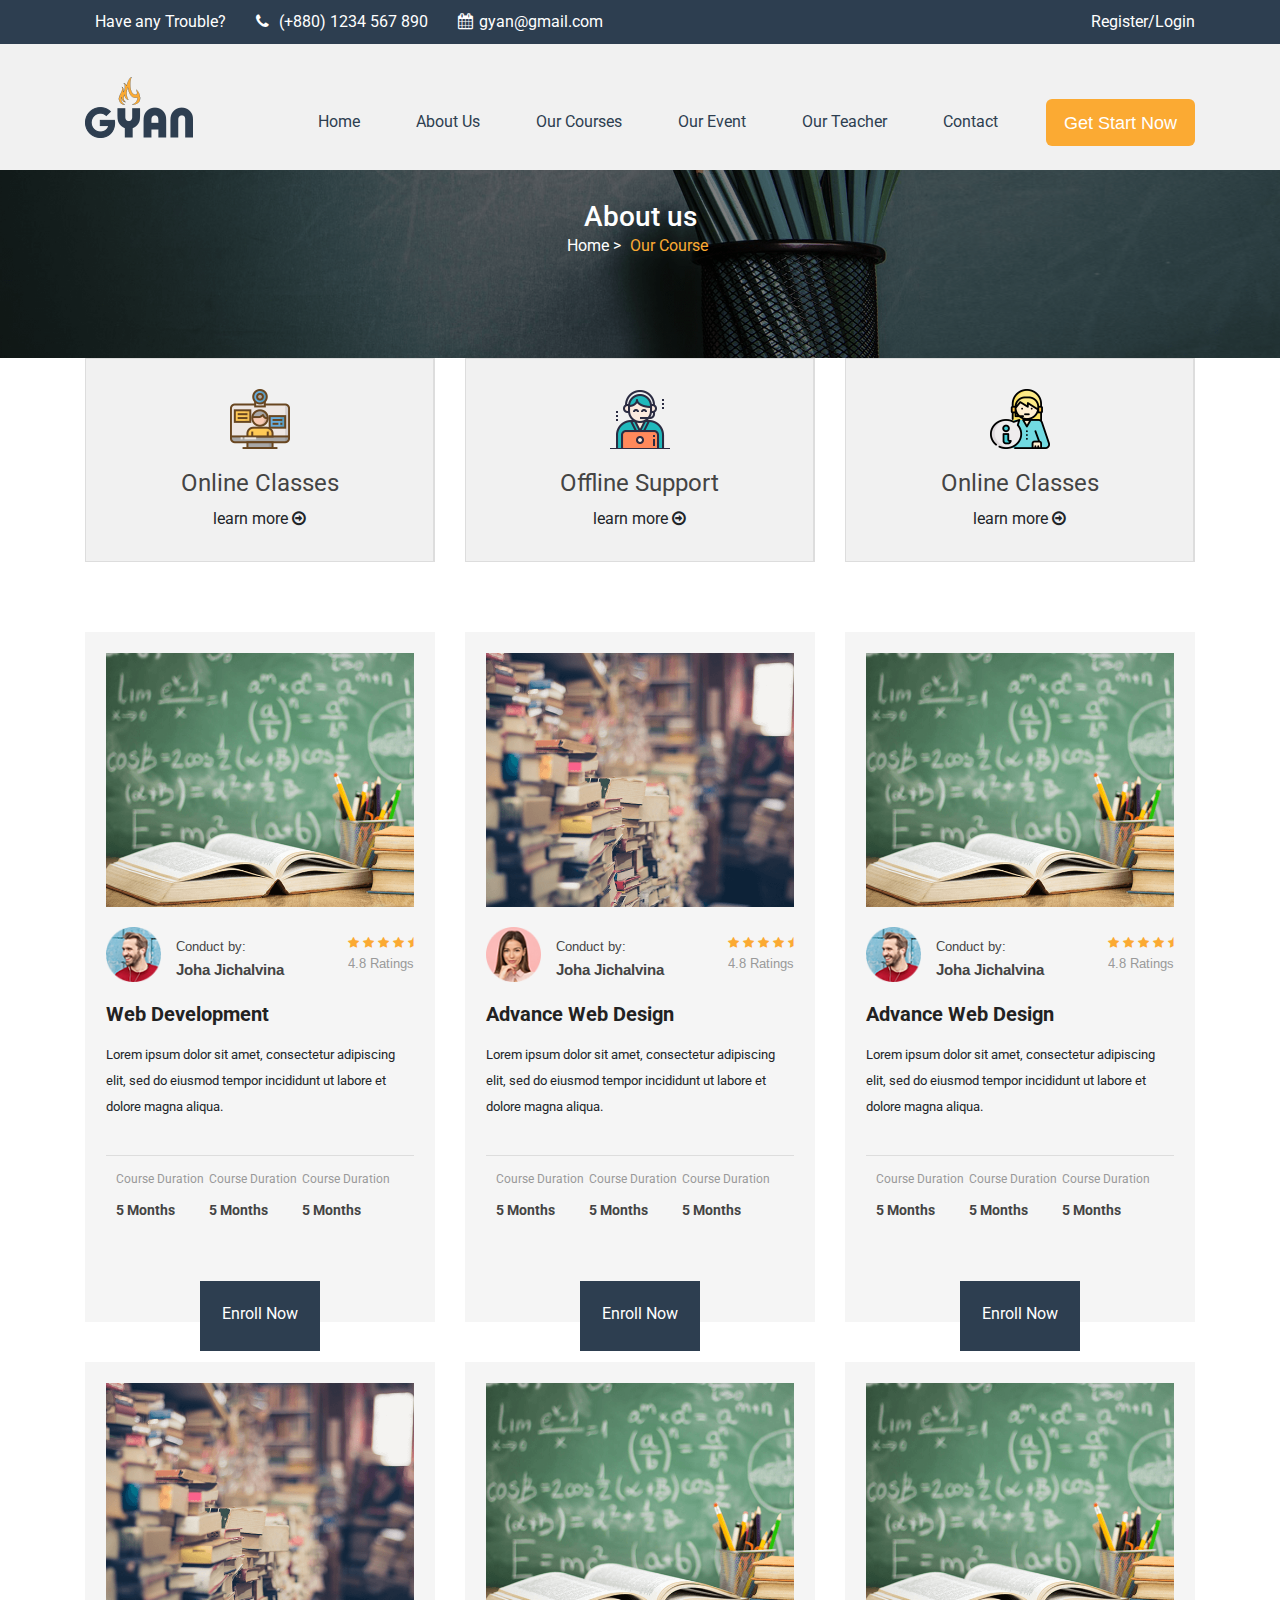
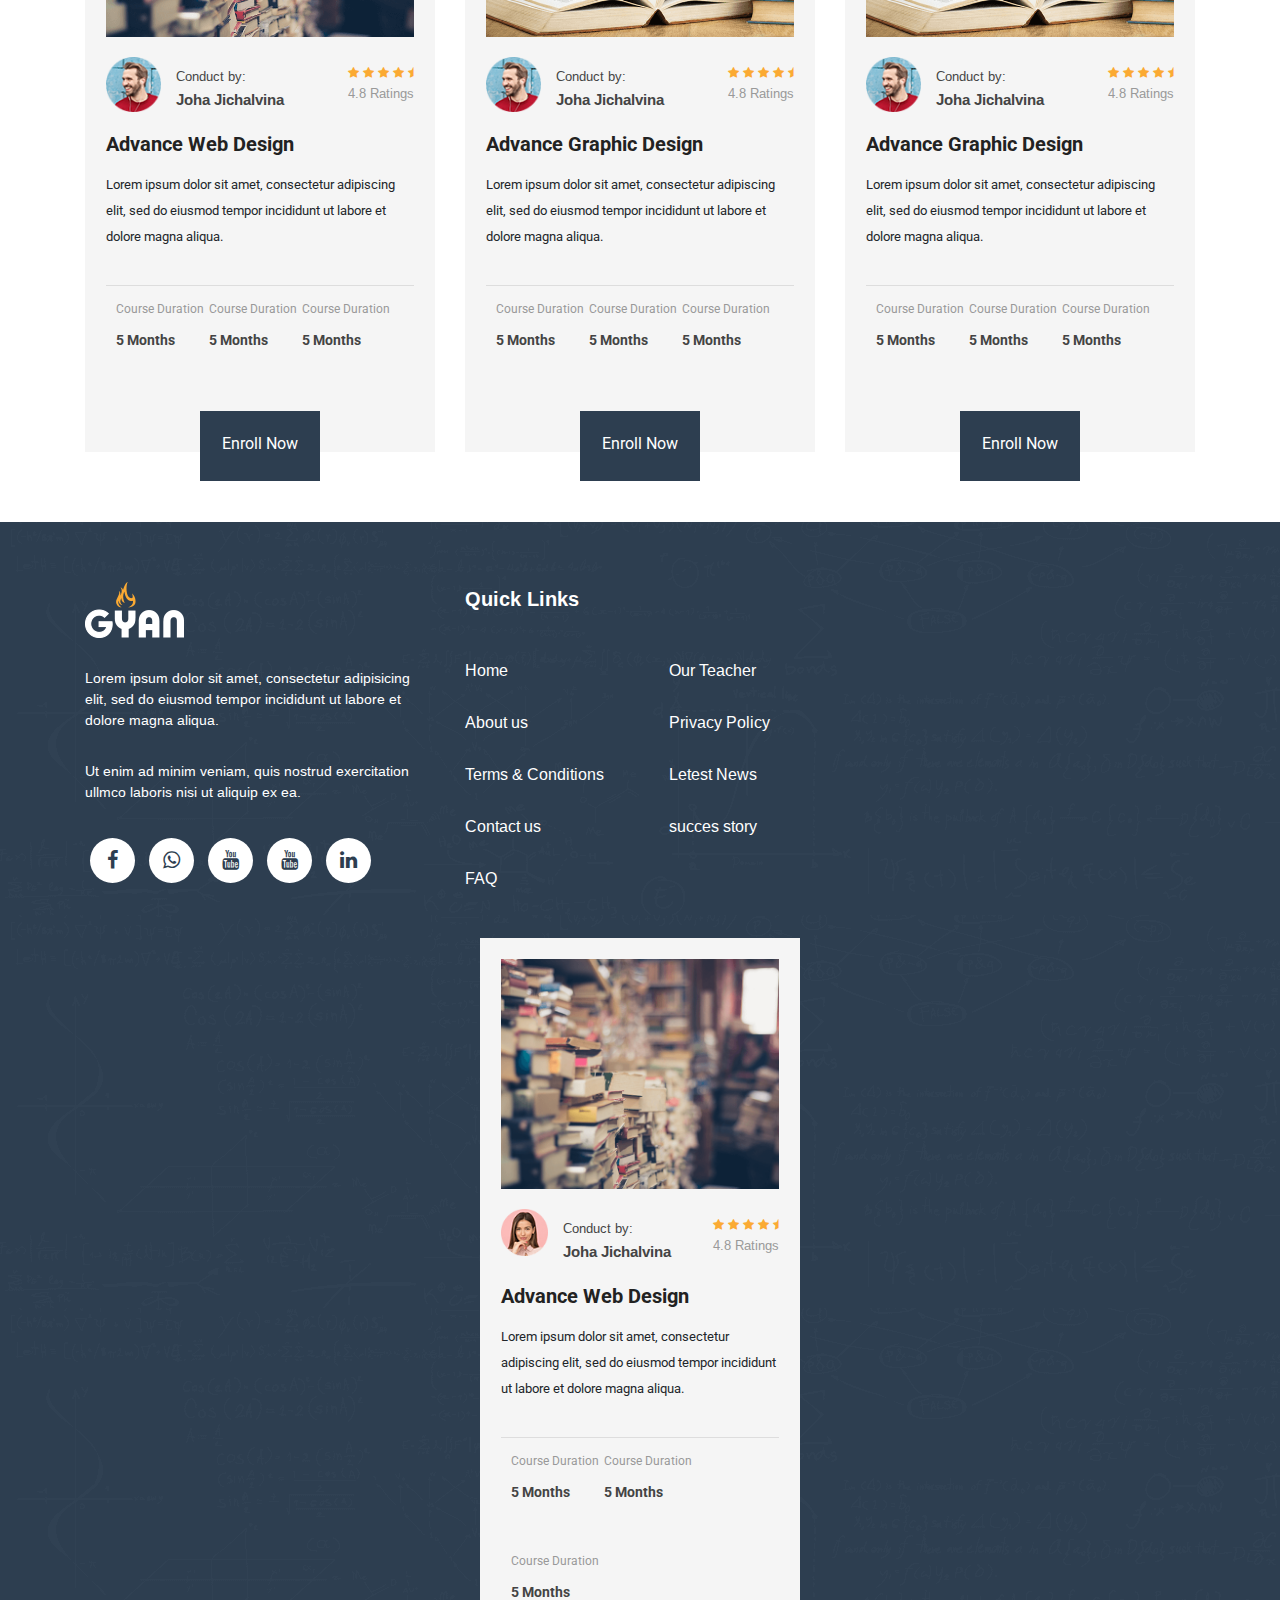
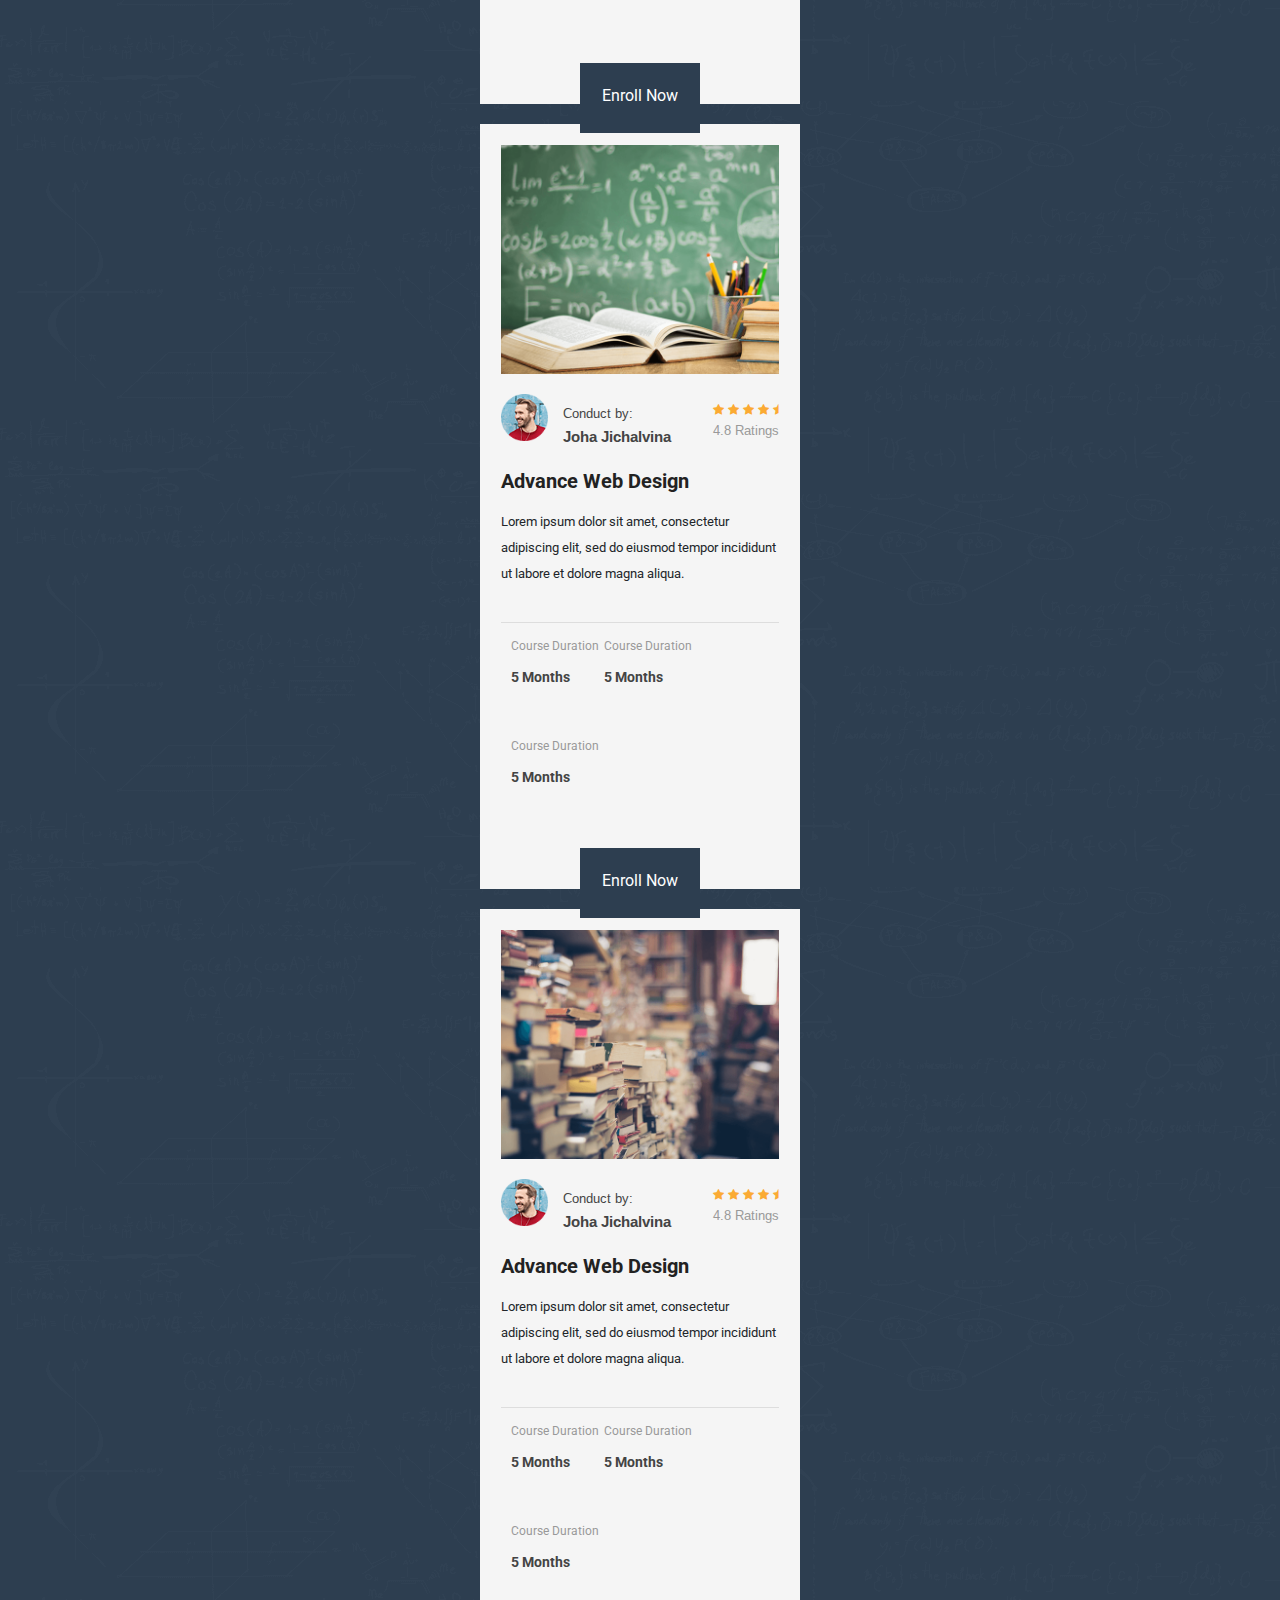
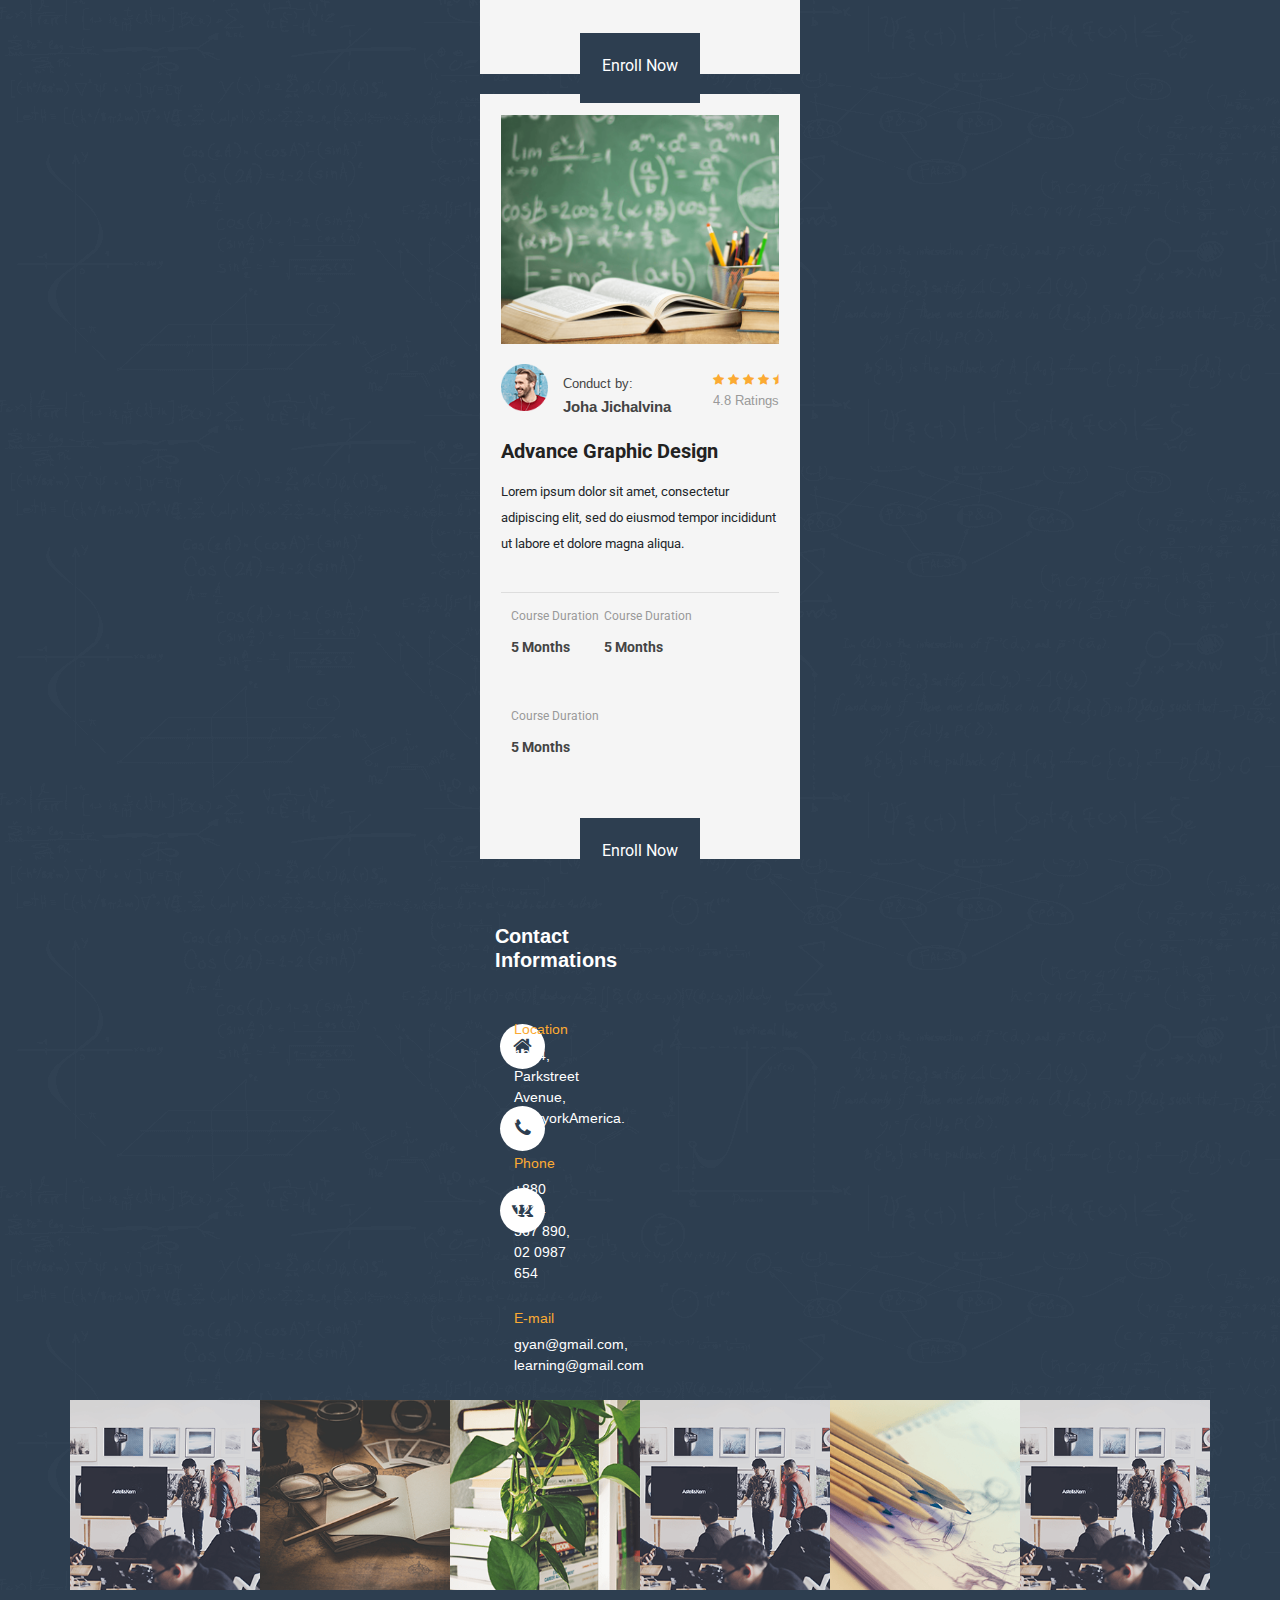
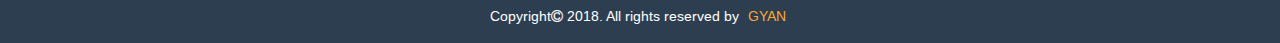
<file: course.html>
<!doctype html>
<html lang="en">

<head>
    <!-- Required meta tags -->
    <meta charset="utf-8">
    <title>Gyam Pjoject</title>
    <link href="https://fonts.googleapis.com/css?family=Arimo:400,700" rel="stylesheet">
    <link href="https://fonts.googleapis.com/css?family=Roboto:300,400,500,700,900&display=swap" rel="stylesheet">
    <meta name="viewport" content="width=device-width, initial-scale=1, shrink-to-fit=no">
    <link rel="stylesheet" href="css/bootstrap.min.css">
    <link rel="stylesheet" href="css/font-awesome.min.css">
    <link rel="stylesheet" href="css/pb.calendar.css">
    <link rel="stylesheet" href="css/slick.css">
    <link rel="stylesheet" href="css/style.css">
    <link rel="stylesheet" href="css/responsive.css">


</head>

<body>
    <!-- header start-->
    <section id="header">

        <div class="container">
            <div class="row">
                <div class="col-lg-8 head_left">
                    <ul>
                        <li>Have any Trouble?</li>
                        <li><i class="fa fa-phone"></i> (+880) 1234 567 890</li>
                        <li><i class="fa fa-calendar"></i>gyan@gmail.com</li>
                    </ul>
                </div>
                <div class="col-lg-4 text-right">
                    <a>Register/Login </a>

                </div>
            </div>
        </div>
    </section>
    <!--header end-->

    <!--menu part start-->
    <section id="menu">
        <nav class="navbar navbar-expand-lg custom_nav">
            <div class="container">
                <a class="logo" href="index.html"><img src="images/logo.png" alt="logo"></a>
                <button class="navbar-toggler" type="button" data-toggle="collapse" data-target="#mynav" aria-controls="mynav" aria-expanded="false" aria-label="Toggle navigation">
                    <span class="icon"><i class="fa fa-bars"></i></span>
                </button>

                <div class="collapse navbar-collapse" id="mynav">
                    <ul class="navbar-nav ml-auto">
                        <li class="nav-item active">
                            <a class="nav-link" href="index.html">Home</a>
                        </li>
                        <li class="nav-item">
                            <a class="nav-link" href="about.html">About Us</a>
                        </li>
                        <li class="nav-item">
                            <a class="nav-link" href="course.html">Our Courses</a>
                        </li>
                        <li class="nav-item">
                            <a class="nav-link" href="event.html">Our Event</a>
                        </li>
                        <li class="nav-item">
                            <a class="nav-link" href="teacher.html">Our Teacher</a>
                        </li>
                        <li class="nav-item">
                            <a class="nav-link" href="#">Contact</a>
                        </li>
                    </ul>
                    <a href="#" class="get">Get Start Now</a>
                </div>
            </div>
        </nav>
    </section>

    <!--menu part end-->
    <!--inner banner part start-->
    <div class="banner_item" style="background:url(images/banner1.png) ">
        <div class="container">
            <div class="about_banner_content text-center">
                <h3>About us</h3>
                <span>Home ></span>
                <p> Our Course</p>
            </div>
        </div>
    </div>
    <!--inner banner part end-->
    <!--banner_footer part start-->
    <section id="banner_footers">
        <div class="container">
            <div class="row justify-content-center root">
                <div class="col-lg-4 col-md-4">
                    <div class="banner_footer_item">
                        <img src="images/online_class_icon.png">
                        <h2>Online Classes</h2>
                        <a>learn more <i class="fa fa-arrow-circle-o-right"></i></a>

                    </div>
                </div>
                <div class="col-lg-4 col-md-4">
                    <div class="banner_footer_item">
                        <img src="images/online_support_icon.png">
                        <h2>Offline Support</h2>
                        <a>learn more <i class="fa fa-arrow-circle-o-right"></i></a>

                    </div>
                </div>
                <div class="col-lg-4 col-md-4">
                    <div class="banner_footer_item">
                        <img src="images/lifetime_support_icon.png">
                        <h2>Online Classes</h2>
                        <a>learn more <i class="fa fa-arrow-circle-o-right"></i></a>

                    </div>
                </div>

            </div>
        </div>
    </section>
    <!--banner_footer part end-->

    <!--course part start-->
    <section id="course" class="inner_course">
        <div class="container">
            <div class="row">
                <div class="col-lg-4">
                    <div class="course_item">
                        <div class="row">
                            <div class="col-lg-12">
                                <img src="images/blogBig1.png" class="w-100">
                            </div>
                            <div class="col-lg-3 cour">
                                <img src="images/Conductor%2001.png" class="img-fluid">
                            </div>
                            <div class="col-lg-5  px-0 profile cour">
                                <p>Conduct by:</p>
                                <h4>Joha Jichalvina</h4>
                            </div>
                            <div class="col-lg-4 pl-0 profilee cour text-right">
                                <i class="fa fa-star"></i>
                                <i class="fa fa-star"></i>
                                <i class="fa fa-star"></i>
                                <i class="fa fa-star"></i>
                                <i class="fa fa-star-half"></i>
                                <p>4.8 Ratings</p>
                            </div>
                            <div class="col-lg-12 gra">
                                <h3>Web Development</h3>
                                <p>Lorem ipsum dolor sit amet, consectetur adipiscing elit, sed do eiusmod tempor incididunt ut labore et dolore magna aliqua.</p>
                            </div>
                            <div class="col-lg-12 crs_footer">
                                <div class="crs_footer">
                                    <span>Course Duration</span>
                                    <p>5 Months</p>
                                </div>
                                <div class="crs_footer">
                                    <span>Course Duration</span>
                                    <p>5 Months</p>
                                </div>
                                <div class="crs_footer">
                                    <span>Course Duration</span>
                                    <p>5 Months</p>
                                </div>

                            </div>
                            <div class="col-lg-12 enroll">
                                <a href="#">Enroll Now</a>
                            </div>
                        </div>
                    </div>
                </div>


                <div class="col-lg-4">
                    <div class="course_item">
                        <div class="row">
                            <div class="col-lg-12">
                                <img src="images/blogBig2.png" class="w-100">
                            </div>
                            <div class="col-lg-3 cour">
                                <img src="images/Conductor%2002.png" class="img-fluid">
                            </div>
                            <div class="col-lg-5  px-0 profile cour">
                                <p>Conduct by:</p>
                                <h4>Joha Jichalvina</h4>
                            </div>
                            <div class="col-lg-4 pl-0 profilee cour text-right">
                                <i class="fa fa-star"></i>
                                <i class="fa fa-star"></i>
                                <i class="fa fa-star"></i>
                                <i class="fa fa-star"></i>
                                <i class="fa fa-star-half"></i>
                                <p>4.8 Ratings</p>
                            </div>
                            <div class="col-lg-12 gra">
                                <h3>Advance Web Design</h3>
                                <p>Lorem ipsum dolor sit amet, consectetur adipiscing elit, sed do eiusmod tempor incididunt ut labore et dolore magna aliqua.</p>
                            </div>
                            <div class="col-lg-12 crs_footer">
                                <div class="crs_footer">
                                    <span>Course Duration</span>
                                    <p>5 Months</p>
                                </div>
                                <div class="crs_footer">
                                    <span>Course Duration</span>
                                    <p>5 Months</p>
                                </div>
                                <div class="crs_footer">
                                    <span>Course Duration</span>
                                    <p>5 Months</p>
                                </div>

                            </div>
                            <div class="col-lg-12 enroll">
                                <a href="#">Enroll Now</a>
                            </div>
                        </div>
                    </div>
                </div>
                <div class="col-lg-4">
                    <div class="course_item">
                        <div class="row">
                            <div class="col-lg-12">
                                <img src="images/blogBig1.png" class="w-100">
                            </div>
                            <div class="col-lg-3 cour">
                                <img src="images/Conductor%2001.png" class="img-fluid">
                            </div>
                            <div class="col-lg-5 px-0 profile cour">
                                <p>Conduct by:</p>
                                <h4>Joha Jichalvina</h4>
                            </div>
                            <div class="col-lg-4 pl-0 profilee cour text-right">
                                <i class="fa fa-star"></i>
                                <i class="fa fa-star"></i>
                                <i class="fa fa-star"></i>
                                <i class="fa fa-star"></i>
                                <i class="fa fa-star-half"></i>
                                <p>4.8 Ratings</p>
                            </div>
                            <div class="col-lg-12 gra">
                                <h3>Advance Web Design</h3>
                                <p>Lorem ipsum dolor sit amet, consectetur adipiscing elit, sed do eiusmod tempor incididunt ut labore et dolore magna aliqua.</p>
                            </div>
                            <div class="col-lg-12 crs_footer">
                                <div class="crs_footer">
                                    <span>Course Duration</span>
                                    <p>5 Months</p>
                                </div>
                                <div class="crs_footer">
                                    <span>Course Duration</span>
                                    <p>5 Months</p>
                                </div>
                                <div class="crs_footer">
                                    <span>Course Duration</span>
                                    <p>5 Months</p>
                                </div>

                            </div>
                            <div class="col-lg-12 enroll">
                                <a href="#">Enroll Now</a>
                            </div>
                        </div>
                    </div>
                </div>
                <div class="col-lg-4">
                    <div class="course_item">
                        <div class="row">
                            <div class="col-lg-12">
                                <img src="images/blogBig2.png" class="w-100">
                            </div>
                            <div class="col-lg-3 cour">
                                <img src="images/Conductor%2001.png" class="img-fluid">
                            </div>
                            <div class="col-lg-5 px-0 profile cour">
                                <p>Conduct by:</p>
                                <h4>Joha Jichalvina</h4>
                            </div>
                            <div class="col-lg-4 pl-0 profilee cour text-right">
                                <i class="fa fa-star"></i>
                                <i class="fa fa-star"></i>
                                <i class="fa fa-star"></i>
                                <i class="fa fa-star"></i>
                                <i class="fa fa-star-half"></i>
                                <p>4.8 Ratings</p>
                            </div>
                            <div class="col-lg-12 gra">
                                <h3>Advance Web Design</h3>
                                <p>Lorem ipsum dolor sit amet, consectetur adipiscing elit, sed do eiusmod tempor incididunt ut labore et dolore magna aliqua.</p>
                            </div>
                            <div class="col-lg-12 crs_footer">
                                <div class="crs_footer">
                                    <span>Course Duration</span>
                                    <p>5 Months</p>
                                </div>
                                <div class="crs_footer">
                                    <span>Course Duration</span>
                                    <p>5 Months</p>
                                </div>
                                <div class="crs_footer">
                                    <span>Course Duration</span>
                                    <p>5 Months</p>
                                </div>

                            </div>
                            <div class="col-lg-12 enroll">
                                <a href="#">Enroll Now</a>
                            </div>
                        </div>
                    </div>
                </div>
                <div class="col-lg-4">
                    <div class="course_item">
                        <div class="row">
                            <div class="col-lg-12 cou_i">
                                <img src="images/blogBig1.png" class="w-100">

                            </div>
                            <div class="col-lg-3 cour">
                                <img src="images/Conductor%2001.png" class="img-fluid">
                            </div>
                            <div class="col-lg-5 px-0 profile cour">
                                <p>Conduct by:</p>
                                <h4>Joha Jichalvina</h4>
                            </div>
                            <div class="col-lg-4 pl-0 profilee cour text-right">
                                <i class="fa fa-star"></i>
                                <i class="fa fa-star"></i>
                                <i class="fa fa-star"></i>
                                <i class="fa fa-star"></i>
                                <i class="fa fa-star-half"></i>
                                <p>4.8 Ratings</p>
                            </div>
                            <div class="col-lg-12 gra">
                                <h3>Advance Graphic Design</h3>
                                <p>Lorem ipsum dolor sit amet, consectetur adipiscing elit, sed do eiusmod tempor incididunt ut labore et dolore magna aliqua.</p>
                            </div>
                            <div class="col-lg-12 crs_footer">
                                <div class="crs_footer">
                                    <span>Course Duration</span>
                                    <p>5 Months</p>
                                </div>
                                <div class="crs_footer">
                                    <span>Course Duration</span>
                                    <p>5 Months</p>
                                </div>
                                <div class="crs_footer">
                                    <span>Course Duration</span>
                                    <p>5 Months</p>
                                </div>

                            </div>
                            <div class="col-lg-12 enroll">
                                <a href="#">Enroll Now</a>
                            </div>
                        </div>
                    </div>
                </div>
                <div class="col-lg-4">
                    <div class="course_item">
                        <div class="row">
                            <div class="col-lg-12 cou_i">
                                <img src="images/blogBig1.png" class="w-100">

                            </div>
                            <div class="col-lg-3 cour">
                                <img src="images/Conductor%2001.png" class="img-fluid">
                            </div>
                            <div class="col-lg-5 px-0 profile cour">
                                <p>Conduct by:</p>
                                <h4>Joha Jichalvina</h4>
                            </div>
                            <div class="col-lg-4 pl-0 profilee cour text-right">
                                <i class="fa fa-star"></i>
                                <i class="fa fa-star"></i>
                                <i class="fa fa-star"></i>
                                <i class="fa fa-star"></i>
                                <i class="fa fa-star-half"></i>
                                <p>4.8 Ratings</p>
                            </div>
                            <div class="col-lg-12 gra">
                                <h3>Advance Graphic Design</h3>
                                <p>Lorem ipsum dolor sit amet, consectetur adipiscing elit, sed do eiusmod tempor incididunt ut labore et dolore magna aliqua.</p>
                            </div>
                            <div class="col-lg-12 crs_footer">
                                <div class="crs_footer">
                                    <span>Course Duration</span>
                                    <p>5 Months</p>
                                </div>
                                <div class="crs_footer">
                                    <span>Course Duration</span>
                                    <p>5 Months</p>
                                </div>
                                <div class="crs_footer">
                                    <span>Course Duration</span>
                                    <p>5 Months</p>
                                </div>

                            </div>
                            <div class="col-lg-12 enroll">
                                <a href="#">Enroll Now</a>
                            </div>
                        </div>
                    </div>
                </div>



            </div>
        </div>

    </section>
    <!--about part end-->







    <!--footer part start-->
    <section id="footer" style="background: url(images/contactpartbanner.png)">
        <div class="container">
            <div class="row">
                <div class="col-lg-4 col-md-6">
                    <div class="footer_one">
                        <img src="images/footerlogo.png" class="img-fluid">
                        <p>Lorem ipsum dolor sit amet, consectetur adipisicing elit, sed do eiusmod tempor incididunt ut labore et dolore magna aliqua.</p>
                        <p>Ut enim ad minim veniam, quis nostrud exercitation ullmco laboris nisi ut aliquip ex ea.</p>
                        <div class="footer_icon">
                            <i class="fa fa-facebook"></i>
                            <i class="fa fa-whatsapp"></i>
                            <i class="fa fa-youtube"></i>
                            <i class="fa fa-youtube"></i>
                            <i class="fa fa-linkedin"></i>

                        </div>
                    </div>
                </div>
                <div class="col-lg-4 col-md-6 footer_twoo">
                    <div class="footer_two">
                        <h3>Quick Links</h3>
                    </div>
                    <div class="row mx-0">
                        <div class="col-lg-7 col-md-6 contact_nav px-0">
                            <ul px-0 class="text">
                                <li class="nav-item">
                                    <a class="nav-link" href="#">Home</a>
                                </li>
                                <li class="nav-item">
                                    <a class="nav-link" href="#">About us</a>
                                </li>
                                <li class="nav-item">
                                    <a class="nav-link" href="#">Terms & Conditions</a>
                                </li>
                                <li class="nav-item">
                                    <a class="nav-link" href="#">Contact us</a>
                                </li>
                                <li class="nav-item">
                                    <a class="nav-link" href="#">FAQ</a>
                                </li>
                            </ul>

                        </div>
                        <div class="col-lg-5 col-md-6 px-0 contact_nav">
                            <ul px-0 class="text">
                                <li class="nav-item">
                                    <a class="nav-link" href="#">Our Teacher</a>
                                </li>
                                <li class="nav-item">
                                    <a class="nav-link" href="#">Privacy Policy</a>
                                </li>
                                <li class="nav-item">
                                    <a class="nav-link" href="#">Letest News</a>
                                </li>
                                <li class="nav-item">
                                    <a class="nav-link" href="#">succes story</a>
                                </li>

                            </ul>
                        </div>
                    </div>
                    <div class="col-lg-12">
                        <div class="course_item">
                            <div class="row">
                                <div class="col-lg-12">
                                    <img src="images/blogBig2.png" class="w-100">
                                </div>
                                <div class="col-lg-3 cour">
                                    <img src="images/Conductor%2002.png" class="img-fluid">
                                </div>
                                <div class="col-lg-5  px-0 profile cour">
                                    <p>Conduct by:</p>
                                    <h4>Joha Jichalvina</h4>
                                </div>
                                <div class="col-lg-4 pl-0 profilee cour text-right">
                                    <i class="fa fa-star"></i>
                                    <i class="fa fa-star"></i>
                                    <i class="fa fa-star"></i>
                                    <i class="fa fa-star"></i>
                                    <i class="fa fa-star-half"></i>
                                    <p>4.8 Ratings</p>
                                </div>
                                <div class="col-lg-12 gra">
                                    <h3>Advance Web Design</h3>
                                    <p>Lorem ipsum dolor sit amet, consectetur adipiscing elit, sed do eiusmod tempor incididunt ut labore et dolore magna aliqua.</p>
                                </div>
                                <div class="col-lg-12 crs_footer">
                                    <div class="crs_footer">
                                        <span>Course Duration</span>
                                        <p>5 Months</p>
                                    </div>
                                    <div class="crs_footer">
                                        <span>Course Duration</span>
                                        <p>5 Months</p>
                                    </div>
                                    <div class="crs_footer">
                                        <span>Course Duration</span>
                                        <p>5 Months</p>
                                    </div>

                                </div>
                                <div class="col-lg-12 enroll">
                                    <a href="#">Enroll Now</a>
                                </div>
                            </div>
                        </div>
                    </div>
                    <div class="col-lg-12">
                        <div class="course_item">
                            <div class="row">
                                <div class="col-lg-12">
                                    <img src="images/blogBig1.png" class="w-100">
                                </div>
                                <div class="col-lg-3 cour">
                                    <img src="images/Conductor%2001.png" class="img-fluid">
                                </div>
                                <div class="col-lg-5 px-0 profile cour">
                                    <p>Conduct by:</p>
                                    <h4>Joha Jichalvina</h4>
                                </div>
                                <div class="col-lg-4 pl-0 profilee cour text-right">
                                    <i class="fa fa-star"></i>
                                    <i class="fa fa-star"></i>
                                    <i class="fa fa-star"></i>
                                    <i class="fa fa-star"></i>
                                    <i class="fa fa-star-half"></i>
                                    <p>4.8 Ratings</p>
                                </div>
                                <div class="col-lg-12 gra">
                                    <h3>Advance Web Design</h3>
                                    <p>Lorem ipsum dolor sit amet, consectetur adipiscing elit, sed do eiusmod tempor incididunt ut labore et dolore magna aliqua.</p>
                                </div>
                                <div class="col-lg-12 crs_footer">
                                    <div class="crs_footer">
                                        <span>Course Duration</span>
                                        <p>5 Months</p>
                                    </div>
                                    <div class="crs_footer">
                                        <span>Course Duration</span>
                                        <p>5 Months</p>
                                    </div>
                                    <div class="crs_footer">
                                        <span>Course Duration</span>
                                        <p>5 Months</p>
                                    </div>

                                </div>
                                <div class="col-lg-12 enroll">
                                    <a href="#">Enroll Now</a>
                                </div>
                            </div>
                        </div>
                    </div>
                    <div class="col-lg-12">
                        <div class="course_item">
                            <div class="row">
                                <div class="col-lg-12">
                                    <img src="images/blogBig2.png" class="w-100">
                                </div>
                                <div class="col-lg-3 cour">
                                    <img src="images/Conductor%2001.png" class="img-fluid">
                                </div>
                                <div class="col-lg-5 px-0 profile cour">
                                    <p>Conduct by:</p>
                                    <h4>Joha Jichalvina</h4>
                                </div>
                                <div class="col-lg-4 pl-0 profilee cour text-right">
                                    <i class="fa fa-star"></i>
                                    <i class="fa fa-star"></i>
                                    <i class="fa fa-star"></i>
                                    <i class="fa fa-star"></i>
                                    <i class="fa fa-star-half"></i>
                                    <p>4.8 Ratings</p>
                                </div>
                                <div class="col-lg-12 gra">
                                    <h3>Advance Web Design</h3>
                                    <p>Lorem ipsum dolor sit amet, consectetur adipiscing elit, sed do eiusmod tempor incididunt ut labore et dolore magna aliqua.</p>
                                </div>
                                <div class="col-lg-12 crs_footer">
                                    <div class="crs_footer">
                                        <span>Course Duration</span>
                                        <p>5 Months</p>
                                    </div>
                                    <div class="crs_footer">
                                        <span>Course Duration</span>
                                        <p>5 Months</p>
                                    </div>
                                    <div class="crs_footer">
                                        <span>Course Duration</span>
                                        <p>5 Months</p>
                                    </div>

                                </div>
                                <div class="col-lg-12 enroll">
                                    <a href="#">Enroll Now</a>
                                </div>
                            </div>
                        </div>
                    </div>
                    <div class="col-lg-12">
                        <div class="course_item">
                            <div class="row">
                                <div class="col-lg-12 cou_i">
                                    <img src="images/blogBig1.png" class="w-100">

                                </div>
                                <div class="col-lg-3 cour">
                                    <img src="images/Conductor%2001.png" class="img-fluid">
                                </div>
                                <div class="col-lg-5 px-0 profile cour">
                                    <p>Conduct by:</p>
                                    <h4>Joha Jichalvina</h4>
                                </div>
                                <div class="col-lg-4 pl-0 profilee cour text-right">
                                    <i class="fa fa-star"></i>
                                    <i class="fa fa-star"></i>
                                    <i class="fa fa-star"></i>
                                    <i class="fa fa-star"></i>
                                    <i class="fa fa-star-half"></i>
                                    <p>4.8 Ratings</p>
                                </div>
                                <div class="col-lg-12 gra">
                                    <h3>Advance Graphic Design</h3>
                                    <p>Lorem ipsum dolor sit amet, consectetur adipiscing elit, sed do eiusmod tempor incididunt ut labore et dolore magna aliqua.</p>
                                </div>
                                <div class="col-lg-12 crs_footer">
                                    <div class="crs_footer">
                                        <span>Course Duration</span>
                                        <p>5 Months</p>
                                    </div>
                                    <div class="crs_footer">
                                        <span>Course Duration</span>
                                        <p>5 Months</p>
                                    </div>
                                    <div class="crs_footer">
                                        <span>Course Duration</span>
                                        <p>5 Months</p>
                                    </div>

                                </div>
                                <div class="col-lg-12 enroll">
                                    <a href="#">Enroll Now</a>
                                </div>
                            </div>


                        </div>
                        <div class="col-lg-4">
                            <div class="footer_three">
                                <h3>Contact Informations</h3>
                            </div>
                            <div class="row mx-0">
                                <div class="col-lg-3 contact_nav px-0">
                                    <div class="footer_icons">
                                        <i class="fa fa-home"></i>
                                        <i class="fa fa-phone"></i>
                                        <i class="fa fa-vk"></i>
                                    </div>

                                </div>
                                <div class="col-lg-9 px-0">
                                    <div class="footer_right_item">
                                        <p class="titlee">Location</p>
                                        <p>1234, Parkstreet Avenue, NewyorkAmerica.</p>
                                    </div>
                                    <div class="footer_right_item">
                                        <p class="titlee">Phone</p>
                                        <p>+880 1234 567 890, 02 0987 654</p>
                                    </div>
                                    <div class="footer_right_item">
                                        <p class="titlee">E-mail</p>
                                        <p>gyan@gmail.com, learning@gmail.com</p>
                                    </div>
                                </div>

                            </div>
                        </div>
                    </div>
                </div>
                <div class="row mx-0">
                    <div class="col-lg-2 col-md-4 member_image col-sm-4 px-0">
                        <img src="images/blogsmall1.png" class="w-100">
                        <div class="member_image_overly">
                            <h4>instragam Photo</h4>
                        </div>
                    </div>
                    <div class="col-lg-2 col-md-4 member_image col-sm-4 px-0">
                        <img src="images/blogsmall2.png" class="w-100">
                        <div class="member_image_overly">
                            <h4>instragam Photo</h4>
                        </div>
                    </div>
                    <div class="col-lg-2 col-md-4 member_image col-sm-4 px-0">
                        <img src="images/blogsmall3.png" class="w-100">
                        <div class="member_image_overly">
                            <h4>instragam Photo</h4>
                        </div>
                    </div>
                    <div class="col-lg-2 col-md-4 member_image col-sm-4 px-0">
                        <img src="images/blogsmall1.png" class="w-100">
                        <div class="member_image_overly">
                            <h4>instragam Photo</h4>
                        </div>
                    </div>
                    <div class="col-lg-2 col-md-4 member_image col-sm-4 px-0">
                        <img src="images/blogsmall4.png" class="w-100">
                        <div class="member_image_overly">
                            <h4>instragam Photo</h4>
                        </div>
                    </div>
                    <div class="col-lg-2 col-md-4 member_image col-sm-4 px-0">
                        <img src="images/blogsmall1.png" class="w-100">
                        <div class="member_image_overly">
                            <h4>instragam Photo</h4>
                        </div>
                    </div>
                </div>
            </div>
        </div>
    </section>
    <!--footer part end-->
    <!--footer main part start-->
    <section id="main_footer" style="background: url(images/)">
        <div class="row mx-0 text-center justify-content-center py-3">
            <div class="col-lg-7 px-0">
                <p>Copyright<i class="fa fa-copyright"></i> 2018. All rights reserved by <span>gyan</span> </p>
            </div>
        </div>
    </section>
    <!--footer main part end-->









    <script src="js/jquery-3.4.1.min.js"></script>
    <script src="js/popper.min.js"></script>
    <script src="js/bootstrap.min.js"></script>
    <script src="js/jquery.waypoints.min.js"></script>
    <script src="js/pb.calendar.min.js"></script>
    <script src="js/slick.min.js"></script>
    <script src="js/jquery.counterup.min.js"></script>
    <script src="js/script.js"></script>
</body>

</html>
</file>
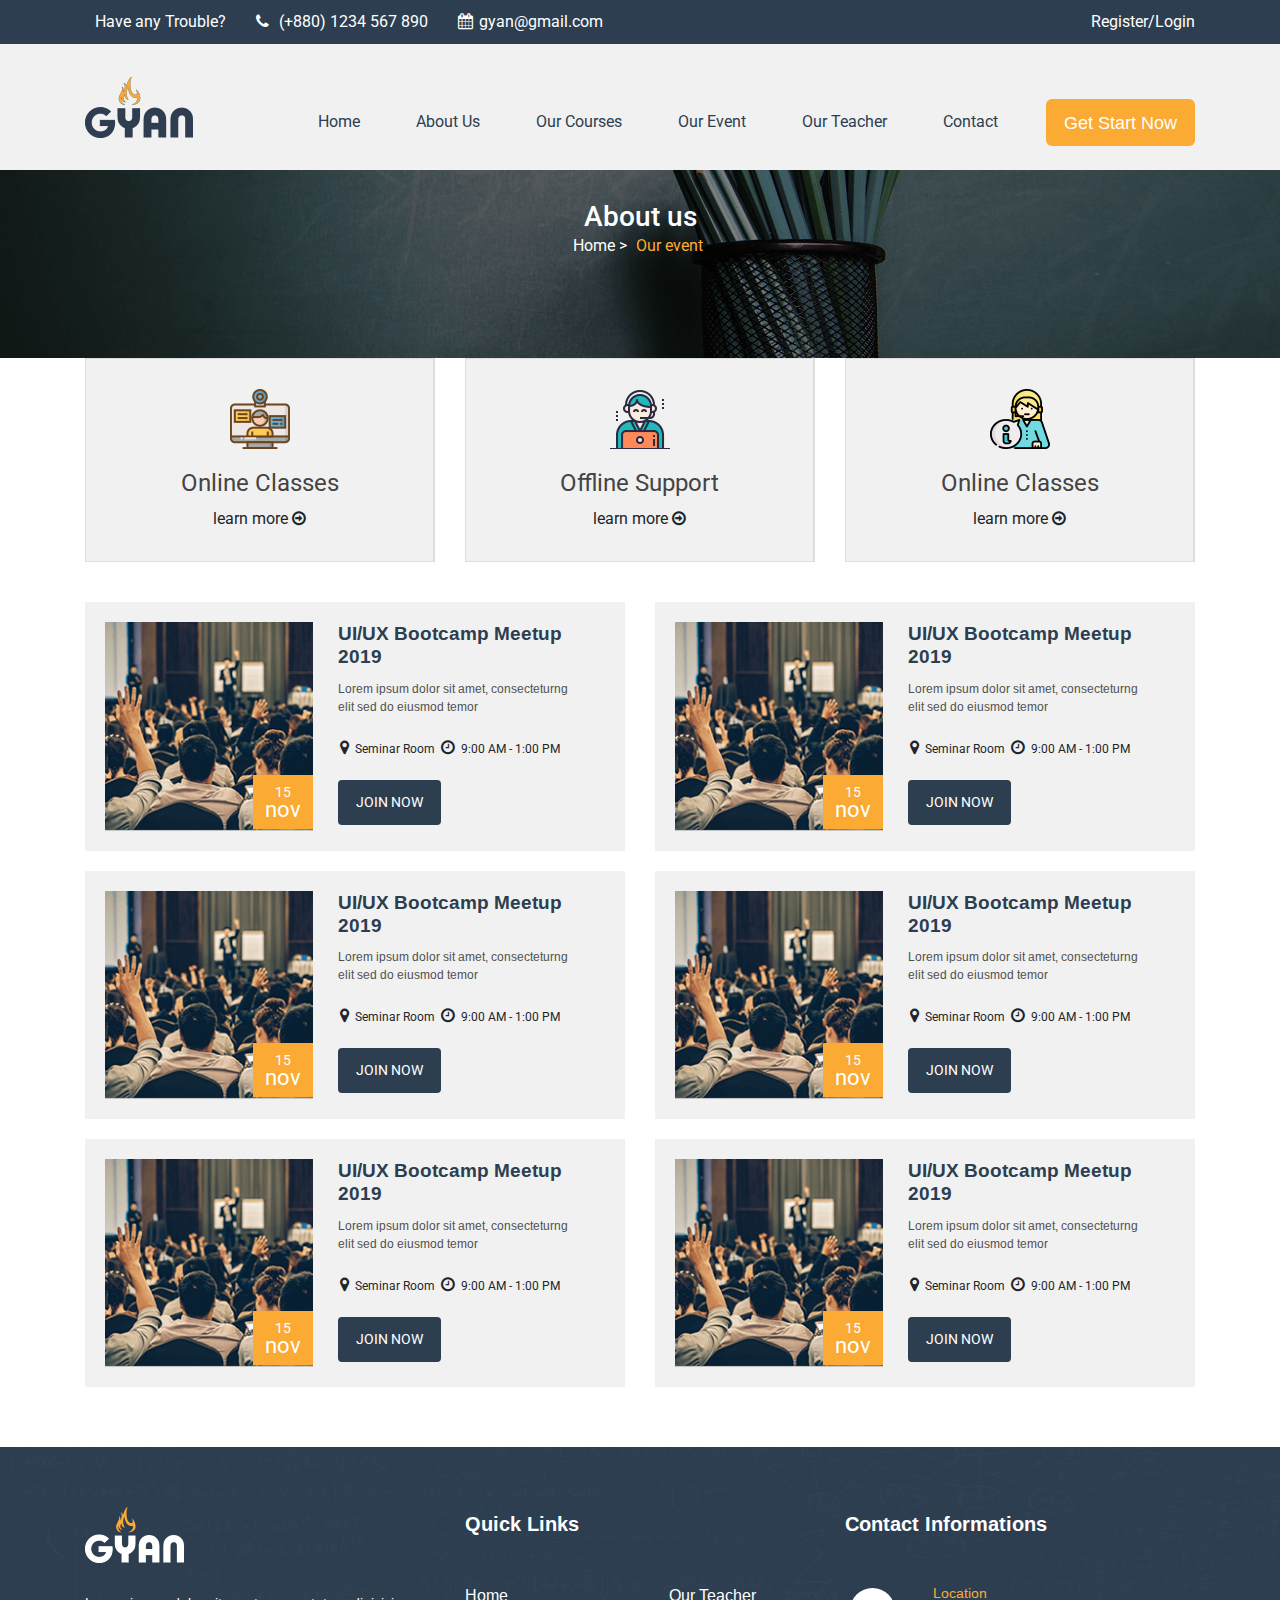
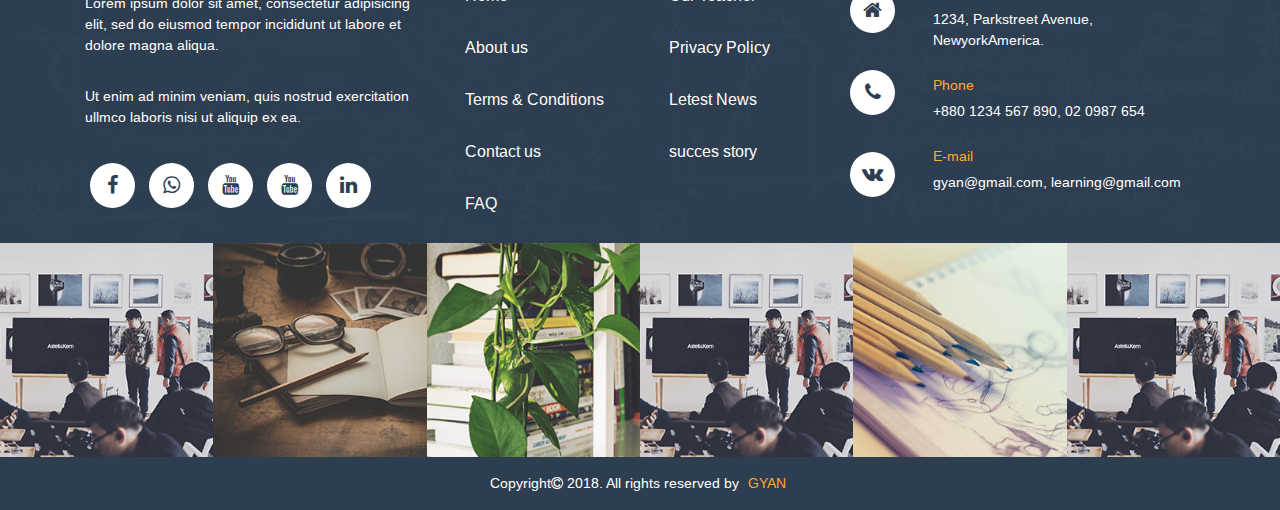
<file: event.html>
<!doctype html>
<html lang="en">

<head>
    <!-- Required meta tags -->
    <meta charset="utf-8">
    <title>Gyam Pjoject</title>
    <link href="https://fonts.googleapis.com/css?family=Arimo:400,700" rel="stylesheet">
    <link href="https://fonts.googleapis.com/css?family=Roboto:300,400,500,700,900&display=swap" rel="stylesheet">
    <meta name="viewport" content="width=device-width, initial-scale=1, shrink-to-fit=no">
    <link rel="stylesheet" href="css/bootstrap.min.css">
    <link rel="stylesheet" href="css/font-awesome.min.css">
    <link rel="stylesheet" href="css/pb.calendar.css">
    <link rel="stylesheet" href="css/slick.css">
    <link rel="stylesheet" href="css/style.css">
    <link rel="stylesheet" href="css/responsive.css">


</head>

<body>
    <!-- header start-->
    <section id="header">

        <div class="container">
            <div class="row">
                <div class="col-lg-8 head_left">
                    <ul>
                        <li>Have any Trouble?</li>
                        <li><i class="fa fa-phone"></i> (+880) 1234 567 890</li>
                        <li><i class="fa fa-calendar"></i>gyan@gmail.com</li>
                    </ul>
                </div>
                <div class="col-lg-4 text-right">
                    <a>Register/Login </a>

                </div>
            </div>
        </div>
    </section>
    <!--header end-->

    <!--menu part start-->
    <section id="menu">
        <nav class="navbar navbar-expand-lg custom_nav">
            <div class="container">
                <a class="logo" href="index.html"><img src="images/logo.png" alt="logo"></a>
                <button class="navbar-toggler" type="button" data-toggle="collapse" data-target="#mynav" aria-controls="mynav" aria-expanded="false" aria-label="Toggle navigation">
                    <span class="icon"><i class="fa fa-bars"></i></span>
                </button>

                <div class="collapse navbar-collapse" id="mynav">
                    <ul class="navbar-nav ml-auto">
                        <li class="nav-item active">
                            <a class="nav-link" href="index.html">Home</a>
                        </li>
                        <li class="nav-item">
                            <a class="nav-link" href="about.html">About Us</a>
                        </li>
                        <li class="nav-item">
                            <a class="nav-link" href="course.html">Our Courses</a>
                        </li>
                        <li class="nav-item">
                            <a class="nav-link" href="event.html">Our Event</a>
                        </li>
                        <li class="nav-item">
                            <a class="nav-link" href="teacher.html">Our Teacher</a>
                        </li>
                        <li class="nav-item">
                            <a class="nav-link" href="#">Contact</a>
                        </li>
                    </ul>
                    <a href="#" class="get">Get Start Now</a>
                </div>
            </div>
        </nav>
    </section>

    <!--menu part end-->
    <!--inner banner part start-->
    <div class="banner_item" style="background:url(images/banner1.png) ">
        <div class="container">
            <div class="about_banner_content text-center">
                <h3>About us</h3>
                <span>Home ></span>
                <p>Our event</p>
            </div>
        </div>
    </div>
    <!--inner banner part end-->
    <!--banner_footer part start-->
    <section id="banner_footers">
        <div class="container">
            <div class="row justify-content-center root">
                <div class="col-lg-4 col-md-4">
                    <div class="banner_footer_item">
                        <img src="images/online_class_icon.png">
                        <h2>Online Classes</h2>
                        <a>learn more <i class="fa fa-arrow-circle-o-right"></i></a>

                    </div>
                </div>
                <div class="col-lg-4 col-md-4">
                    <div class="banner_footer_item">
                        <img src="images/online_support_icon.png">
                        <h2>Offline Support</h2>
                        <a>learn more <i class="fa fa-arrow-circle-o-right"></i></a>

                    </div>
                </div>
                <div class="col-lg-4 col-md-4">
                    <div class="banner_footer_item">
                        <img src="images/lifetime_support_icon.png">
                        <h2>Online Classes</h2>
                        <a>learn more <i class="fa fa-arrow-circle-o-right"></i></a>

                    </div>
                </div>

            </div>
        </div>
    </section>
    <!--banner_footer part end-->

    <!--event part start-->
    <section id="event" class="inner_event">
        <div class="container">
            <div class="row">
                <div class="col-lg-6">
                    <div class="row event_item mx-0">
                        <div class="col-lg-5 px-0">
                            <div class="event_img">
                                <img src="images/event2.png" class="w-100">
                                <div class="event_lovely">
                                    <p>15</p>
                                    <span>nov</span>

                                </div>

                            </div>
                        </div>
                        <div class="col-lg-7">
                            <div class="event_content">
                                <h3>UI/UX Bootcamp Meetup 2019</h3>
                                <p>Lorem ipsum dolor sit amet, consecteturng elit sed do eiusmod temor</p>
                                <i class="fa fa-map-marker"></i>
                                <span>Seminar Room</span>
                                <i class="fa fa-clock-o icon_event"></i>
                                <span> 9:00 AM - 1:00 PM</span>
                                <a href="#">JOIN NOW</a>
                            </div>
                        </div>
                    </div>
                </div>
                <div class="col-lg-6">
                    <div class="row event_item mx-0">
                        <div class="col-lg-5 px-0">
                            <div class="event_img">
                                <img src="images/event2.png" class="w-100">
                                <div class="event_lovely">
                                    <p>15</p>
                                    <span>nov</span>

                                </div>

                            </div>
                        </div>
                        <div class="col-lg-7">
                            <div class="event_content">
                                <h3>UI/UX Bootcamp Meetup 2019</h3>
                                <p>Lorem ipsum dolor sit amet, consecteturng elit sed do eiusmod temor</p>
                                <i class="fa fa-map-marker"></i>
                                <span>Seminar Room</span>
                                <i class="fa fa-clock-o icon_event"></i>
                                <span> 9:00 AM - 1:00 PM</span>
                                <a href="#">JOIN NOW</a>
                            </div>
                        </div>
                    </div>
                </div>
                <div class="col-lg-6">
                    <div class="row event_item mx-0">
                        <div class="col-lg-5 px-0">
                            <div class="event_img">
                                <img src="images/event2.png" class="w-100">
                                <div class="event_lovely">
                                    <p>15</p>
                                    <span>nov</span>

                                </div>

                            </div>
                        </div>
                        <div class="col-lg-7">
                            <div class="event_content">
                                <h3>UI/UX Bootcamp Meetup 2019</h3>
                                <p>Lorem ipsum dolor sit amet, consecteturng elit sed do eiusmod temor</p>
                                <i class="fa fa-map-marker"></i>
                                <span>Seminar Room</span>
                                <i class="fa fa-clock-o icon_event"></i>
                                <span> 9:00 AM - 1:00 PM</span>
                                <a href="#">JOIN NOW</a>
                            </div>
                        </div>
                    </div>
                </div>
                <div class="col-lg-6">
                    <div class="row event_item mx-0">
                        <div class="col-lg-5 px-0">
                            <div class="event_img">
                                <img src="images/event2.png" class="w-100">
                                <div class="event_lovely">
                                    <p>15</p>
                                    <span>nov</span>

                                </div>

                            </div>
                        </div>
                        <div class="col-lg-7">
                            <div class="event_content">
                                <h3>UI/UX Bootcamp Meetup 2019</h3>
                                <p>Lorem ipsum dolor sit amet, consecteturng elit sed do eiusmod temor</p>
                                <i class="fa fa-map-marker"></i>
                                <span>Seminar Room</span>
                                <i class="fa fa-clock-o icon_event"></i>
                                <span> 9:00 AM - 1:00 PM</span>
                                <a href="#">JOIN NOW</a>
                            </div>
                        </div>
                    </div>
                </div>
                <div class="col-lg-6">
                    <div class="row event_item mx-0">
                        <div class="col-lg-5 px-0">
                            <div class="event_img">
                                <img src="images/event2.png" class="w-100">
                                <div class="event_lovely">
                                    <p>15</p>
                                    <span>nov</span>

                                </div>

                            </div>
                        </div>
                        <div class="col-lg-7">
                            <div class="event_content">
                                <h3>UI/UX Bootcamp Meetup 2019</h3>
                                <p>Lorem ipsum dolor sit amet, consecteturng elit sed do eiusmod temor</p>
                                <i class="fa fa-map-marker"></i>
                                <span>Seminar Room</span>
                                <i class="fa fa-clock-o icon_event"></i>
                                <span> 9:00 AM - 1:00 PM</span>
                                <a href="#">JOIN NOW</a>
                            </div>
                        </div>
                    </div>
                </div>
                <div class="col-lg-6">
                    <div class="row event_item mx-0">
                        <div class="col-lg-5 px-0">
                            <div class="event_img">
                                <img src="images/event2.png" class="w-100">
                                <div class="event_lovely">
                                    <p>15</p>
                                    <span>nov</span>

                                </div>

                            </div>
                        </div>
                        <div class="col-lg-7">
                            <div class="event_content">
                                <h3>UI/UX Bootcamp Meetup 2019</h3>
                                <p>Lorem ipsum dolor sit amet, consecteturng elit sed do eiusmod temor</p>
                                <i class="fa fa-map-marker"></i>
                                <span>Seminar Room</span>
                                <i class="fa fa-clock-o icon_event"></i>
                                <span> 9:00 AM - 1:00 PM</span>
                                <a href="#">JOIN NOW</a>
                            </div>
                        </div>
                    </div>
                </div>


            </div>
        </div>
    </section>
    <!--event part end-->







    <!--footer part start-->
    <section id="footer" style="background: url(images/contactpartbanner.png)">
        <div class="container">
            <div class="row">
                <div class="col-lg-4 col-md-6">
                    <div class="footer_one">
                        <img src="images/footerlogo.png" class="img-fluid">
                        <p>Lorem ipsum dolor sit amet, consectetur adipisicing elit, sed do eiusmod tempor incididunt ut labore et dolore magna aliqua.</p>
                        <p>Ut enim ad minim veniam, quis nostrud exercitation ullmco laboris nisi ut aliquip ex ea.</p>
                        <div class="footer_icon">
                            <i class="fa fa-facebook"></i>
                            <i class="fa fa-whatsapp"></i>
                            <i class="fa fa-youtube"></i>
                            <i class="fa fa-youtube"></i>
                            <i class="fa fa-linkedin"></i>

                        </div>
                    </div>
                </div>
                <div class="col-lg-4 col-md-6 footer_twoo">
                    <div class="footer_two">
                        <h3>Quick Links</h3>
                    </div>
                    <div class="row mx-0">
                        <div class="col-lg-7 col-md-6 contact_nav px-0">
                            <ul px-0 class="text">
                                <li class="nav-item">
                                    <a class="nav-link" href="#">Home</a>
                                </li>
                                <li class="nav-item">
                                    <a class="nav-link" href="#">About us</a>
                                </li>
                                <li class="nav-item">
                                    <a class="nav-link" href="#">Terms & Conditions</a>
                                </li>
                                <li class="nav-item">
                                    <a class="nav-link" href="#">Contact us</a>
                                </li>
                                <li class="nav-item">
                                    <a class="nav-link" href="#">FAQ</a>
                                </li>
                            </ul>

                        </div>
                        <div class="col-lg-5 col-md-6 px-0 contact_nav">
                            <ul px-0 class="text">
                                <li class="nav-item">
                                    <a class="nav-link" href="#">Our Teacher</a>
                                </li>
                                <li class="nav-item">
                                    <a class="nav-link" href="#">Privacy Policy</a>
                                </li>
                                <li class="nav-item">
                                    <a class="nav-link" href="#">Letest News</a>
                                </li>
                                <li class="nav-item">
                                    <a class="nav-link" href="#">succes story</a>
                                </li>

                            </ul>
                        </div>
                    </div>
                </div>
                <div class="col-lg-4">
                    <div class="footer_three">
                        <h3>Contact Informations</h3>
                    </div>
                    <div class="row mx-0">
                        <div class="col-lg-3 contact_nav px-0">
                            <div class="footer_icons">
                                <i class="fa fa-home"></i>
                                <i class="fa fa-phone"></i>
                                <i class="fa fa-vk"></i>
                            </div>

                        </div>
                        <div class="col-lg-9 px-0">
                            <div class="footer_right_item">
                                <p class="titlee">Location</p>
                                <p>1234, Parkstreet Avenue, NewyorkAmerica.</p>
                            </div>
                            <div class="footer_right_item">
                                <p class="titlee">Phone</p>
                                <p>+880 1234 567 890, 02 0987 654</p>
                            </div>
                            <div class="footer_right_item">
                                <p class="titlee">E-mail</p>
                                <p>gyan@gmail.com, learning@gmail.com</p>
                            </div>
                        </div>

                    </div>
                </div>
            </div>
        </div>
        <div class="row mx-0">
            <div class="col-lg-2 col-md-4 member_image col-sm-4 px-0">
                <img src="images/blogsmall1.png" class="w-100">
                <div class="member_image_overly">
                    <h4>instragam Photo</h4>
                </div>
            </div>
            <div class="col-lg-2 col-md-4 member_image col-sm-4 px-0">
                <img src="images/blogsmall2.png" class="w-100">
                <div class="member_image_overly">
                    <h4>instragam Photo</h4>
                </div>
            </div>
            <div class="col-lg-2 col-md-4 member_image col-sm-4 px-0">
                <img src="images/blogsmall3.png" class="w-100">
                <div class="member_image_overly">
                    <h4>instragam Photo</h4>
                </div>
            </div>
            <div class="col-lg-2 col-md-4 member_image col-sm-4 px-0">
                <img src="images/blogsmall1.png" class="w-100">
                <div class="member_image_overly">
                    <h4>instragam Photo</h4>
                </div>
            </div>
            <div class="col-lg-2 col-md-4 member_image col-sm-4 px-0">
                <img src="images/blogsmall4.png" class="w-100">
                <div class="member_image_overly">
                    <h4>instragam Photo</h4>
                </div>
            </div>
            <div class="col-lg-2 col-md-4 member_image col-sm-4 px-0">
                <img src="images/blogsmall1.png" class="w-100">
                <div class="member_image_overly">
                    <h4>instragam Photo</h4>
                </div>
            </div>
        </div>

    </section>
    <!--footer part end-->
    <!--footer main part start-->
    <section id="main_footer" style="background: url(images/)">
        <div class="row mx-0 text-center justify-content-center py-3">
            <div class="col-lg-7 px-0">
                <p>Copyright<i class="fa fa-copyright"></i> 2018. All rights reserved by <span>gyan</span> </p>
            </div>
        </div>
    </section>
    <!--footer main part end-->









    <script src="js/jquery-3.4.1.min.js"></script>
    <script src="js/popper.min.js"></script>
    <script src="js/bootstrap.min.js"></script>
    <script src="js/jquery.waypoints.min.js"></script>
    <script src="js/pb.calendar.min.js"></script>
    <script src="js/slick.min.js"></script>
    <script src="js/jquery.counterup.min.js"></script>
    <script src="js/script.js"></script>
</body>

</html>
</file>
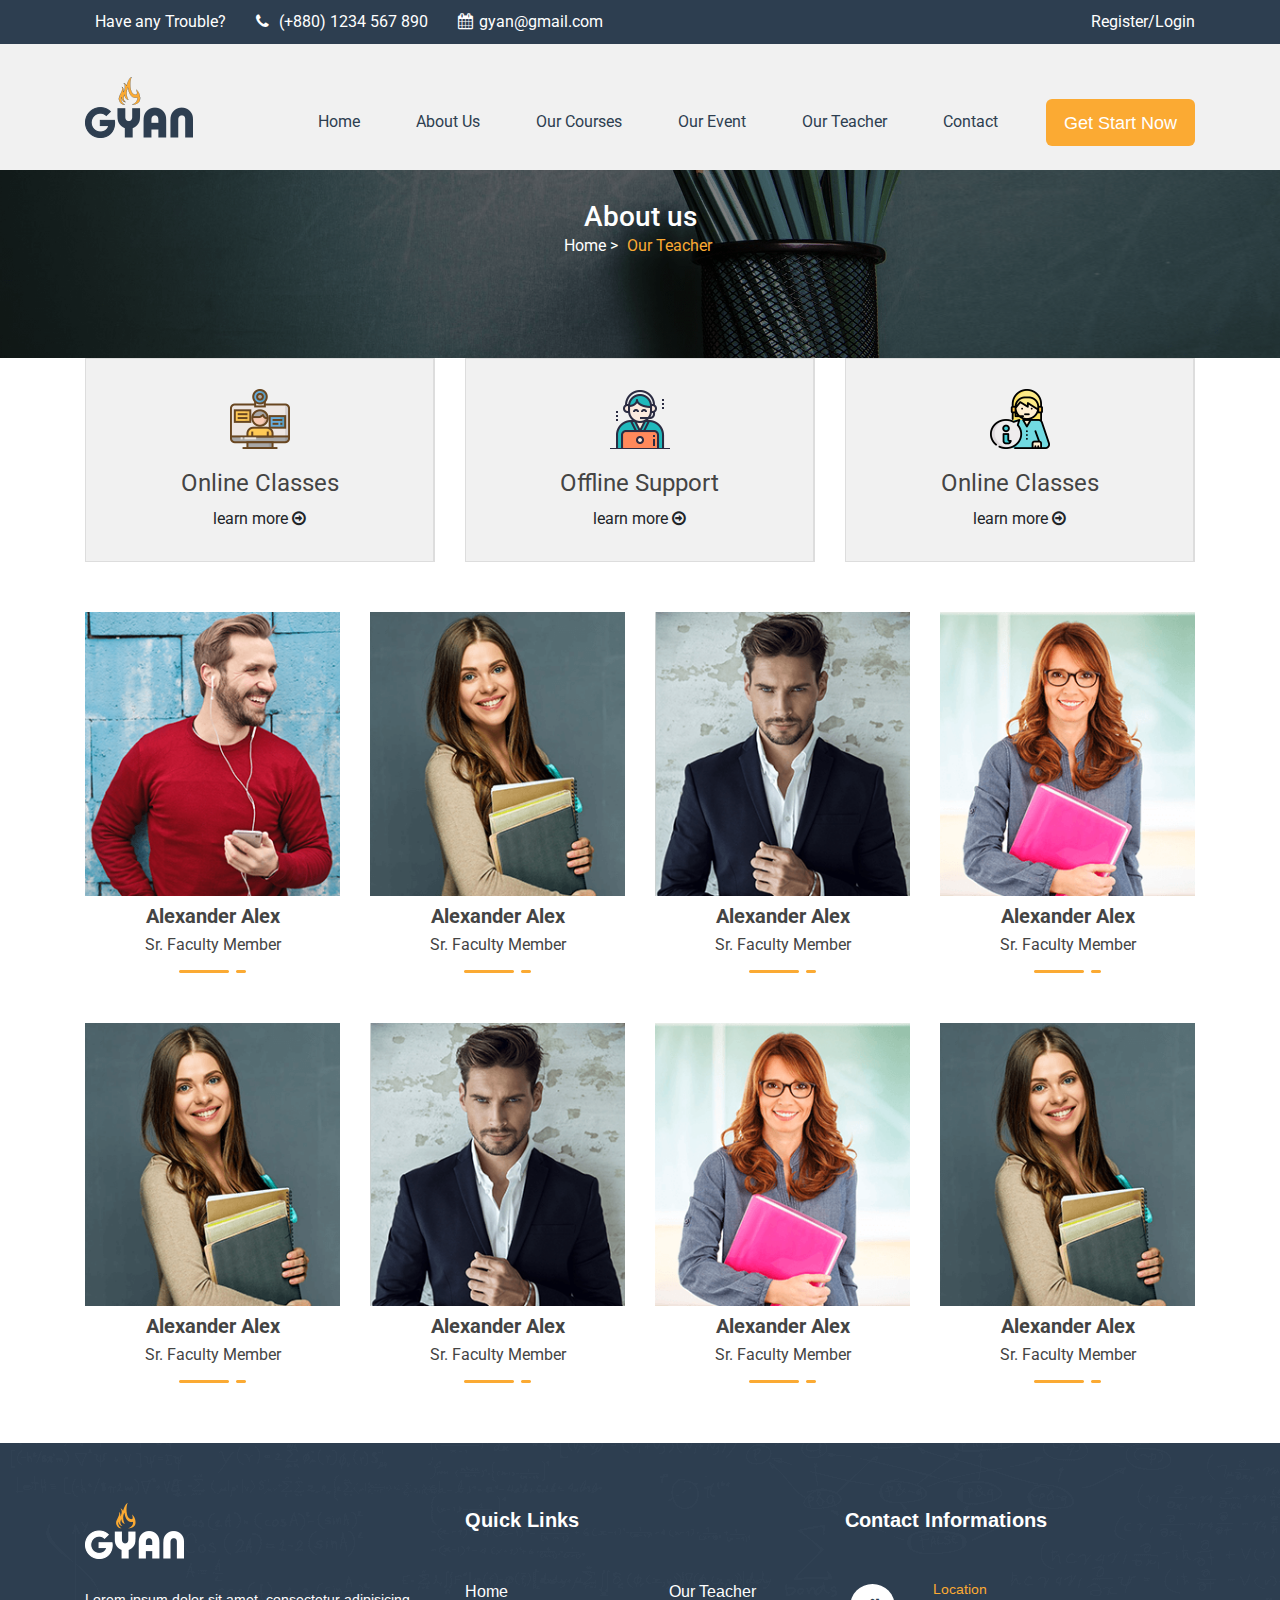
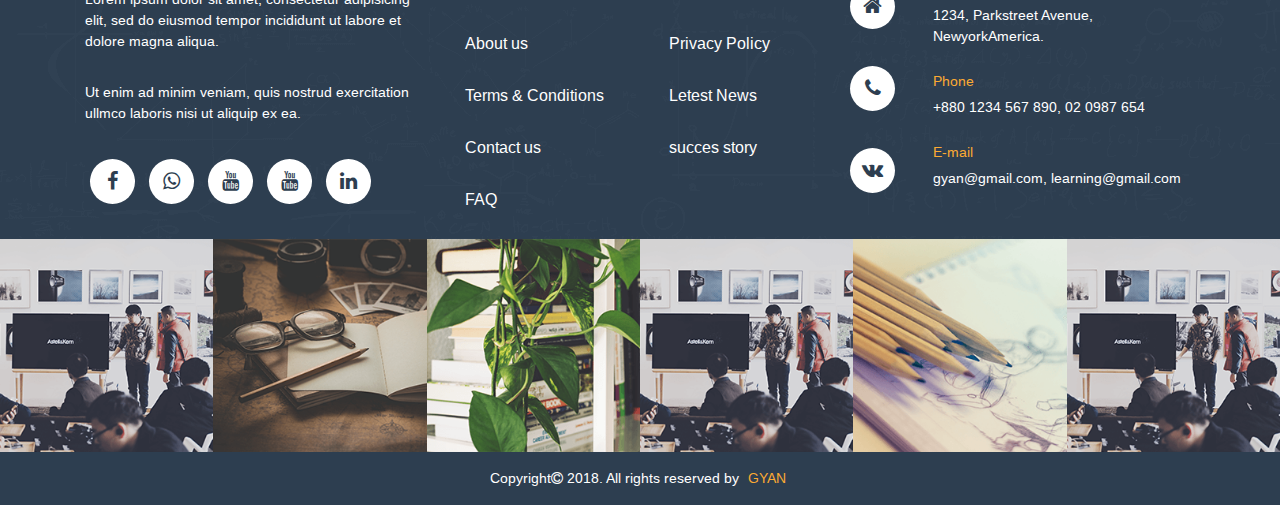
<file: teacher.html>
<!doctype html>
<html lang="en">

<head>
    <!-- Required meta tags -->
    <meta charset="utf-8">
    <title>Gyam Pjoject</title>
    <link href="https://fonts.googleapis.com/css?family=Arimo:400,700" rel="stylesheet">
    <link href="https://fonts.googleapis.com/css?family=Roboto:300,400,500,700,900&display=swap" rel="stylesheet">
    <meta name="viewport" content="width=device-width, initial-scale=1, shrink-to-fit=no">
    <link rel="stylesheet" href="css/bootstrap.min.css">
    <link rel="stylesheet" href="css/font-awesome.min.css">
    <link rel="stylesheet" href="css/pb.calendar.css">
    <link rel="stylesheet" href="css/slick.css">
    <link rel="stylesheet" href="css/style.css">
    <link rel="stylesheet" href="css/responsive.css">


</head>

<body>
    <!-- header start-->
    <section id="header">

        <div class="container">
            <div class="row">
                <div class="col-lg-8 head_left">
                    <ul>
                        <li>Have any Trouble?</li>
                        <li><i class="fa fa-phone"></i> (+880) 1234 567 890</li>
                        <li><i class="fa fa-calendar"></i>gyan@gmail.com</li>
                    </ul>
                </div>
                <div class="col-lg-4 text-right">
                    <a>Register/Login </a>

                </div>
            </div>
        </div>
    </section>
    <!--header end-->

    <!--menu part start-->
    <section id="menu">
        <nav class="navbar navbar-expand-lg custom_nav">
            <div class="container">
                <a class="logo" href="index.html"><img src="images/logo.png" alt="logo"></a>
                <button class="navbar-toggler" type="button" data-toggle="collapse" data-target="#mynav" aria-controls="mynav" aria-expanded="false" aria-label="Toggle navigation">
                    <span class="icon"><i class="fa fa-bars"></i></span>
                </button>

                <div class="collapse navbar-collapse" id="mynav">
                    <ul class="navbar-nav ml-auto">
                        <li class="nav-item active">
                            <a class="nav-link" href="index.html">Home</a>
                        </li>
                        <li class="nav-item">
                            <a class="nav-link" href="about.html">About Us</a>
                        </li>
                        <li class="nav-item">
                            <a class="nav-link" href="course.html">Our Courses</a>
                        </li>
                        <li class="nav-item">
                            <a class="nav-link" href="event.html">Our Event</a>
                        </li>
                        <li class="nav-item">
                            <a class="nav-link" href="teacher.html">Our Teacher</a>
                        </li>
                        <li class="nav-item">
                            <a class="nav-link" href="#">Contact</a>
                        </li>
                    </ul>
                    <a href="#" class="get">Get Start Now</a>
                </div>
            </div>
        </nav>
    </section>

    <!--menu part end-->
    <!--inner banner part start-->
    <div class="banner_item" style="background:url(images/banner1.png) ">
        <div class="container">
            <div class="about_banner_content text-center">
                <h3>About us</h3>
                <span>Home ></span>
                <p>Our Teacher</p>
            </div>
        </div>
    </div>
    <!--inner banner part end-->
    <!--banner_footer part start-->
    <section id="banner_footers">
        <div class="container">
            <div class="row justify-content-center root">
                <div class="col-lg-4 col-md-4">
                    <div class="banner_footer_item">
                        <img src="images/online_class_icon.png">
                        <h2>Online Classes</h2>
                        <a>learn more <i class="fa fa-arrow-circle-o-right"></i></a>

                    </div>
                </div>
                <div class="col-lg-4 col-md-4">
                    <div class="banner_footer_item">
                        <img src="images/online_support_icon.png">
                        <h2>Offline Support</h2>
                        <a>learn more <i class="fa fa-arrow-circle-o-right"></i></a>

                    </div>
                </div>
                <div class="col-lg-4 col-md-4">
                    <div class="banner_footer_item">
                        <img src="images/lifetime_support_icon.png">
                        <h2>Online Classes</h2>
                        <a>learn more <i class="fa fa-arrow-circle-o-right"></i></a>

                    </div>
                </div>

            </div>
        </div>
    </section>
    <!--banner_footer part end-->

    <!--about part start-->
    <section id="teacher" class="inner_teacher">
        <div class="container">
            <div class="row">
                <div class="teacher_item col-lg-3 col-sm-6 col-md-4 inner_teacher_item">
                    <img src="images/teacher1.png" class="w-100">
                    <div class="teacher_icon">
                        <a href="#"> <i class="fa fa-facebook"></i></a>
                        <a href="#"><i class="fa fa-youtube"></i></a>
                        <a href="#"><i class="fa fa-whatsapp"></i></a>
                    </div>
                    <h2>Alexander Alex</h2>
                    <p>Sr. Faculty Member</p>
                    <div class="teacher_border col-auto d-inline-block">
                        <img src="images/counterPartBorderBottom.png">
                    </div>
                </div>

                <div class="teacher_item col-lg-3 col-sm-6 col-md-4 inner_teacher_item">
                    <img src="images/teacher2.png" class="w-100">
                    <div class="teacher_icon">
                        <a href="#"> <i class="fa fa-facebook"></i></a>
                        <a href="#"><i class="fa fa-youtube"></i></a>
                        <a href="#"><i class="fa fa-whatsapp"></i></a>
                    </div>
                    <h2>Alexander Alex</h2>
                    <p>Sr. Faculty Member</p>
                    <div class="teacher_border col-auto d-inline-block">
                        <img src="images/counterPartBorderBottom.png">
                    </div>
                </div>

                <div class="teacher_item col-lg-3 col-sm-6 col-md-4 inner_teacher_item">
                    <img src="images/teacher3.png" class="w-100">
                    <div class="teacher_icon">
                        <a href="#"> <i class="fa fa-facebook"></i></a>
                        <a href="#"><i class="fa fa-youtube"></i></a>
                        <a href="#"><i class="fa fa-whatsapp"></i></a>
                    </div>
                    <h2>Alexander Alex</h2>
                    <p>Sr. Faculty Member</p>
                    <div class="teacher_border col-auto d-inline-block">
                        <img src="images/counterPartBorderBottom.png">
                    </div>
                </div>

                <div class="teacher_item col-lg-3 col-sm-6 col-md-4 inner_teacher_item">
                    <img src="images/teacher4.png" class="w-100">
                    <div class="teacher_icon">
                        <a href="#"> <i class="fa fa-facebook"></i></a>
                        <a href="#"><i class="fa fa-youtube"></i></a>
                        <a href="#"><i class="fa fa-whatsapp"></i></a>
                    </div>
                    <h2>Alexander Alex</h2>
                    <p>Sr. Faculty Member</p>
                    <div class="teacher_border col-auto d-inline-block">
                        <img src="images/counterPartBorderBottom.png">
                    </div>
                </div>
                <div class="teacher_item col-lg-3 col-sm-6 col-md-4 inner_teacher_item">
                    <img src="images/teacher2.png" class="w-100">
                    <div class="teacher_icon">
                        <a href="#"> <i class="fa fa-facebook"></i></a>
                        <a href="#"><i class="fa fa-youtube"></i></a>
                        <a href="#"><i class="fa fa-whatsapp"></i></a>
                    </div>
                    <h2>Alexander Alex</h2>
                    <p>Sr. Faculty Member</p>
                    <div class="teacher_border col-auto d-inline-block">
                        <img src="images/counterPartBorderBottom.png">
                    </div>
                </div>
                <div class="teacher_item col-lg-3 col-sm-6 col-md-4 inner_teacher_item">
                    <img src="images/teacher3.png" class="w-100">
                    <div class="teacher_icon">
                        <a href="#"> <i class="fa fa-facebook"></i></a>
                        <a href="#"><i class="fa fa-youtube"></i></a>
                        <a href="#"><i class="fa fa-whatsapp"></i></a>
                    </div>
                    <h2>Alexander Alex</h2>
                    <p>Sr. Faculty Member</p>
                    <div class="teacher_border col-auto d-inline-block">
                        <img src="images/counterPartBorderBottom.png">
                    </div>
                </div>

                <div class="teacher_item col-lg-3 col-sm-6 col-md-4 inner_teacher_item">
                    <img src="images/teacher4.png" class="w-100">
                    <div class="teacher_icon">
                        <a href="#"> <i class="fa fa-facebook"></i></a>
                        <a href="#"><i class="fa fa-youtube"></i></a>
                        <a href="#"><i class="fa fa-whatsapp"></i></a>
                    </div>
                    <h2>Alexander Alex</h2>
                    <p>Sr. Faculty Member</p>
                    <div class="teacher_border col-auto d-inline-block">
                        <img src="images/counterPartBorderBottom.png">
                    </div>
                </div>
                <div class="teacher_item col-lg-3 col-sm-6 col-md-4 inner_teacher_item">
                    <img src="images/teacher2.png" class="w-100">
                    <div class="teacher_icon">
                        <a href="#"> <i class="fa fa-facebook"></i></a>
                        <a href="#"><i class="fa fa-youtube"></i></a>
                        <a href="#"><i class="fa fa-whatsapp"></i></a>
                    </div>
                    <h2>Alexander Alex</h2>
                    <p>Sr. Faculty Member</p>
                    <div class="teacher_border col-auto d-inline-block">
                        <img src="images/counterPartBorderBottom.png">
                    </div>
                </div>


            </div>
        </div>

    </section>

    <!--about part end-->







    <!--footer part start-->
    <section id="footer" style="background: url(images/contactpartbanner.png)">
        <div class="container">
            <div class="row">
                <div class="col-lg-4 col-md-6">
                    <div class="footer_one">
                        <img src="images/footerlogo.png" class="img-fluid">
                        <p>Lorem ipsum dolor sit amet, consectetur adipisicing elit, sed do eiusmod tempor incididunt ut labore et dolore magna aliqua.</p>
                        <p>Ut enim ad minim veniam, quis nostrud exercitation ullmco laboris nisi ut aliquip ex ea.</p>
                        <div class="footer_icon">
                            <i class="fa fa-facebook"></i>
                            <i class="fa fa-whatsapp"></i>
                            <i class="fa fa-youtube"></i>
                            <i class="fa fa-youtube"></i>
                            <i class="fa fa-linkedin"></i>

                        </div>
                    </div>
                </div>
                <div class="col-lg-4 col-md-6 footer_twoo">
                    <div class="footer_two">
                        <h3>Quick Links</h3>
                    </div>
                    <div class="row mx-0">
                        <div class="col-lg-7 col-md-6 contact_nav px-0">
                            <ul px-0 class="text">
                                <li class="nav-item">
                                    <a class="nav-link" href="#">Home</a>
                                </li>
                                <li class="nav-item">
                                    <a class="nav-link" href="#">About us</a>
                                </li>
                                <li class="nav-item">
                                    <a class="nav-link" href="#">Terms & Conditions</a>
                                </li>
                                <li class="nav-item">
                                    <a class="nav-link" href="#">Contact us</a>
                                </li>
                                <li class="nav-item">
                                    <a class="nav-link" href="#">FAQ</a>
                                </li>
                            </ul>

                        </div>
                        <div class="col-lg-5 col-md-6 px-0 contact_nav">
                            <ul px-0 class="text">
                                <li class="nav-item">
                                    <a class="nav-link" href="#">Our Teacher</a>
                                </li>
                                <li class="nav-item">
                                    <a class="nav-link" href="#">Privacy Policy</a>
                                </li>
                                <li class="nav-item">
                                    <a class="nav-link" href="#">Letest News</a>
                                </li>
                                <li class="nav-item">
                                    <a class="nav-link" href="#">succes story</a>
                                </li>

                            </ul>
                        </div>
                    </div>
                </div>
                <div class="col-lg-4">
                    <div class="footer_three">
                        <h3>Contact Informations</h3>
                    </div>
                    <div class="row mx-0">
                        <div class="col-lg-3 contact_nav px-0">
                            <div class="footer_icons">
                                <i class="fa fa-home"></i>
                                <i class="fa fa-phone"></i>
                                <i class="fa fa-vk"></i>
                            </div>

                        </div>
                        <div class="col-lg-9 px-0">
                            <div class="footer_right_item">
                                <p class="titlee">Location</p>
                                <p>1234, Parkstreet Avenue, NewyorkAmerica.</p>
                            </div>
                            <div class="footer_right_item">
                                <p class="titlee">Phone</p>
                                <p>+880 1234 567 890, 02 0987 654</p>
                            </div>
                            <div class="footer_right_item">
                                <p class="titlee">E-mail</p>
                                <p>gyan@gmail.com, learning@gmail.com</p>
                            </div>
                        </div>

                    </div>
                </div>
            </div>
        </div>
        <div class="row mx-0">
            <div class="col-lg-2 col-md-4 member_image col-sm-4 px-0">
                <img src="images/blogsmall1.png" class="w-100">
                <div class="member_image_overly">
                    <h4>instragam Photo</h4>
                </div>
            </div>
            <div class="col-lg-2 col-md-4 member_image col-sm-4 px-0">
                <img src="images/blogsmall2.png" class="w-100">
                <div class="member_image_overly">
                    <h4>instragam Photo</h4>
                </div>
            </div>
            <div class="col-lg-2 col-md-4 member_image col-sm-4 px-0">
                <img src="images/blogsmall3.png" class="w-100">
                <div class="member_image_overly">
                    <h4>instragam Photo</h4>
                </div>
            </div>
            <div class="col-lg-2 col-md-4 member_image col-sm-4 px-0">
                <img src="images/blogsmall1.png" class="w-100">
                <div class="member_image_overly">
                    <h4>instragam Photo</h4>
                </div>
            </div>
            <div class="col-lg-2 col-md-4 member_image col-sm-4 px-0">
                <img src="images/blogsmall4.png" class="w-100">
                <div class="member_image_overly">
                    <h4>instragam Photo</h4>
                </div>
            </div>
            <div class="col-lg-2 col-md-4 member_image col-sm-4 px-0">
                <img src="images/blogsmall1.png" class="w-100">
                <div class="member_image_overly">
                    <h4>instragam Photo</h4>
                </div>
            </div>
        </div>

    </section>
    <!--footer part end-->
    <!--footer main part start-->
    <section id="main_footer" style="background: url(images/)">
        <div class="row mx-0 text-center justify-content-center py-3">
            <div class="col-lg-7 px-0">
                <p>Copyright<i class="fa fa-copyright"></i> 2018. All rights reserved by <span>gyan</span> </p>
            </div>
        </div>



    </section>
    <!--footer main part end-->
    








    <script src="js/jquery-3.4.1.min.js"></script>
    <script src="js/popper.min.js"></script>
    <script src="js/bootstrap.min.js"></script>
    <script src="js/jquery.waypoints.min.js"></script>
    <script src="js/pb.calendar.min.js"></script>
    <script src="js/slick.min.js"></script>
    <script src="js/jquery.counterup.min.js"></script>
    <script src="js/script.js"></script>
</body>

</html>
</file>
<file: css/pb.calendar.css>
.pb-calendar {
  display: block;
  position: relative;
  color: #555555;
}
.pb-calendar .top-frame {
  padding-top: 0px;
  margin-bottom: 15px;
}
@media screen and (max-width: 991px) and (min-width: 768px) {
  .pb-calendar .top-frame {
    margin-bottom: 28px;
  }
}
@media screen and (max-width: 767px) {
  .pb-calendar .top-frame {
    margin-bottom: 20px;
  }
}
.pb-calendar .top-frame > .year-month-frame {
  display: block;
  float: left;
  width: 70%;
  font-size: 42px;
  line-height: 42px;
  font-weight: bold;
  text-align: left;
  padding-left: 15px;
  box-sizing: border-box;
  /*.month{
				color: black;
			}*/
}
@media screen and (max-width: 991px) and (min-width: 768px) {
  .pb-calendar .top-frame > .year-month-frame {
    font-size: 32px;
    line-height: 32px;
  }
}
@media screen and (max-width: 767px) {
  .pb-calendar .top-frame > .year-month-frame {
    font-size: 28px;
    line-height: 28px;
  }
}
.pb-calendar .top-frame > .year-month-frame > .year,
.pb-calendar .top-frame > .year-month-frame > .month {
  display: inline-block;
}
.pb-calendar .top-frame > .year-month-frame .year {
  color: #4287c2;
  margin-right: 10px;
}
.pb-calendar .top-frame > .control-frame {
  display: block;
  float: right;
  width: 30%;
  text-align: right;
  padding-right: 15px;
  box-sizing: border-box;
}
.pb-calendar .top-frame > .control-frame > .control-btn {
  color: #b3b3b3;
  padding: 0px;
  vertical-align: middle;
  display: inline-block;
}
.pb-calendar .top-frame > .control-frame > .control-btn > .icon {
  height: 48px;
  width: auto;
}
@media screen and (max-width: 991px) and (min-width: 768px) {
  .pb-calendar .top-frame > .control-frame > .control-btn > .icon {
    height: 48px;
  }
}
@media screen and (max-width: 767px) {
  .pb-calendar .top-frame > .control-frame > .control-btn > .icon {
    height: 35px;
  }
}
.pb-calendar .top-frame > .control-frame > .control-btn.disabled {
  opacity: 0.3;
}
.pb-calendar .top-frame > .control-frame > .control-btn + .control-btn {
  margin-left: 35px;
}
.pb-calendar .top-frame:after,
.pb-calendar .top-frame:before {
  display: table;
  content: "";
  clear: both;
}
.pb-calendar > .calendar-head-frame > .row > .col.holiday {
  color: #c53131;
}
.pb-calendar > .calendar-body-frame > .row > .col > .day-label {
  display: inline-block;
  width: 30px;
  height: 28px;
  line-height: 28px;
}
@media screen and (max-width: 767px) {
  .pb-calendar > .calendar-body-frame > .row > .col > .day-label {
    width: 25px;
    height: 24px;
    line-height: 24px;
  }
}
.pb-calendar > .calendar-body-frame > .row > .col > .day-label,
.pb-calendar > .calendar-body-frame > .row > .col > .day-label:active,
.pb-calendar > .calendar-body-frame > .row > .col > .day-label:hover,
.pb-calendar > .calendar-body-frame > .row > .col > .day-label:visited,
.pb-calendar > .calendar-body-frame > .row > .col > .day-label:focus {
  text-decoration: none;
  color: #555555;
}
.pb-calendar > .calendar-body-frame > .row > .col > .day-label:hover {
  color: #777777;
}
.pb-calendar > .calendar-body-frame > .row > .col.holiday,
.pb-calendar > .calendar-body-frame > .row > .col.holiday > .day-label {
  color: #717171;
}
.pb-calendar > .calendar-head-frame > .row,
.pb-calendar > .calendar-body-frame > .row {
  display: table;
  table-layout: fixed;
  width: 100%;
  margin-left: 0;
  margin-right: 0;
}
.pb-calendar > .calendar-head-frame > .row > .col,
.pb-calendar > .calendar-body-frame > .row > .col {
  display: table-cell;
  width: 14.28571429%;
  vertical-align: top;
  text-align: center;
  font-size: 26px;
  font-weight: 500;
  line-height: 26px;
  padding: 10px 5px;
  height: 80px;
}
.pb-calendar > .calendar-head-frame > .row > .col > .schedule-dot-list,
.pb-calendar > .calendar-body-frame > .row > .col > .schedule-dot-list {
  margin-top: 10px;
  text-align: center;
  height: 25px;
}
@media screen and (max-width: 991px) and (min-width: 768px) {
  .pb-calendar > .calendar-head-frame > .row > .col > .schedule-dot-list,
  .pb-calendar > .calendar-body-frame > .row > .col > .schedule-dot-list {
    height: 20px;
  }
}
@media screen and (max-width: 767px) {
  .pb-calendar > .calendar-head-frame > .row > .col > .schedule-dot-list,
  .pb-calendar > .calendar-body-frame > .row > .col > .schedule-dot-list {
    height: 15px;
  }
}
.pb-calendar > .calendar-head-frame > .row > .col > .schedule-dot-list > .schedule-dot-item,
.pb-calendar > .calendar-body-frame > .row > .col > .schedule-dot-list > .schedule-dot-item {
  display: inline-block;
  border-radius: 50%;
  width: 7px;
  height: 7px;
  vertical-align: top;
  margin-left: 2px;
  margin-right: 2px;
}
@media screen and (max-width: 991px) and (min-width: 768px) {
  .pb-calendar > .calendar-head-frame > .row > .col > .schedule-dot-list > .schedule-dot-item,
  .pb-calendar > .calendar-body-frame > .row > .col > .schedule-dot-list > .schedule-dot-item {
    width: 7px;
    height: 7px;
  }
}
@media screen and (max-width: 767px) {
  .pb-calendar > .calendar-head-frame > .row > .col > .schedule-dot-list > .schedule-dot-item,
  .pb-calendar > .calendar-body-frame > .row > .col > .schedule-dot-list > .schedule-dot-item {
    width: 7px;
    height: 7px;
  }
}
@media screen and (max-width: 1199px) and (min-width: 992px) {
  .pb-calendar > .calendar-head-frame > .row > .col,
  .pb-calendar > .calendar-body-frame > .row > .col {
    font-size: 20px;
    font-weight: 500;
    line-height: 20px;
    padding: 7px 2px;
    height: 70px;
  }
}
@media screen and (max-width: 991px) and (min-width: 768px) {
  .pb-calendar > .calendar-head-frame > .row > .col,
  .pb-calendar > .calendar-body-frame > .row > .col {
    font-size: 18px;
    font-weight: 500;
    line-height: 18px;
    padding: 7px 4px;
    height: 70px;
  }
}
@media screen and (max-width: 767px) {
  .pb-calendar > .calendar-head-frame > .row > .col,
  .pb-calendar > .calendar-body-frame > .row > .col {
    font-size: 14px;
    font-weight: 500;
    line-height: 14px;
    padding: 5px 3px;
    height: 50px;
  }
}
.pb-calendar > .calendar-head-frame > .row > .col.before-month,
.pb-calendar > .calendar-body-frame > .row > .col.before-month,
.pb-calendar > .calendar-head-frame > .row > .col.after-month,
.pb-calendar > .calendar-body-frame > .row > .col.after-month {
  color: #b3b3b3;
}
</file>
<file: css/style.css>
ul,
li,
ol,
h1,
h2,
h3,
h4,
h5,
h6,
a,
span,
p {
    padding: 0;
    margin: 0;

}

a:hover {
    text-decoration: none;
}

.clr {
    clear: both;
}

ul,
li {
    list-style: none;
}


#calTitle button,
.test_le,
.test_ri,
.get,
.event_content i,
.event_content a,
.event_content h3,
.member_image_overly,
.contact_nav ul li a,
.footer_icon i,
.footer_icons i,
.enroll a,
.banner_footer_item,
.blog_icons i,
.blog_icons,
.teacher_icon i,
.blog_icon i,
.blog_icon,
.teacher_item p,
.gra h3,
.slick_left,
.slick_right,
.course,
.tour,
.courses,
.tours,
#mynav ul li a {
    transition: .6s;
    -webkit-transition: .6s;
    -mz-transition: .6s;


}

body {
    font-family: 'Roboto', sans-serif;
}

/*color part*/
as {
    color: ;
}

as {
    background: ;
}

as {
    border-color: ;
}

/*color end*/

/*preloader start*/

.preload {
    position: fixed;
    top: 0;
    bottom: 0;
    left: 0;
    right: 0;
    background: white;
    z-index: 9999;
}

.preload img {
    position: fixed;
    z-index: 9999;
    top: 50%;
    left: 50%;
    transform: translate(-50%, -50%);




}

/*preloader end*/



/*header start*/
#header {
    background: #2d3e50;
}

#header ul li {
    display: inline-block;
    padding: 10px 10px;
    color: #fff;
}

#header i {
    margin: 0 6px;
}


#header a {
    color: #fff;
    padding: 10px 0px;
    display: block;
}

/*header end*/


/*menu start*/
.custom_nav_new {
    position: fixed;
    top: 0;
    left: 0;
    width: 100%;
    background: #fff;
    z-index: 999;
    box-shadow: 0 7px 50px rgba(0, 0, 0, 0.15);
}

#menu {
    background: #f1f1f1;
}

#mynav ul li {
    color: #2d3e50;
    font-size: 16px;
    font-weight: 400;
    font-family: 'Arimo';
    padding-top: 50px;
    padding-bottom: 20px;
    padding-right: 40px;
    font-family: 'Roboto', sans-serif;
}

#mynav ul li a {
    color: #2d3e50;

}

#mynav ul li:hover a {
    color: #fbaa33;
}



.logo {
    padding: 20px 0;
}

.get {
    text-decoration: none !important;
    font-size: 18px;
    font-family: 'Arimo', sans-serif;
    padding: 10px 18px;
    background: #fbaa33;
    color: white !important;
    border-radius: 6px;
    margin-top: 30px;
   
}


}

.get:hover {
    background: #2d3e50;
}

/*menu end*/
/*banner start*/

.banner_item {
    background-position: center !important;
    background-size: cover !important;

    position: relative;
    z-index: 1;
}

.banner_item:after {
    content: '';
    position: absolute;
    top: 0;
    bottom: 0;
    left: 0;
    right: 0;
    background: rgba(0, 0, 0, .5);
    z-index: -1;
}

.banner_content {
    padding: 90px 0 200px 0;
    color: #fff
}

.banner_content h3 {
    font-weight: 400;
    font-size: 40px;
    display: block;
}

.banner_content h2 {
    font-weight: 700;
    font-size: 52px;
    text-transform: uppercase;
    padding-bottom: 10px;

}

.banner_content p {
    font-weight: 400;
    font-size: 14px;
    padding-bottom: 60px;
}

.course {
    text-decoration: none;
    color: #fff;
    font-size: 20px;
    font-weight: 400;
    display: inline-block;
    padding: 13px 22px;
    border-radius: 5px;
    margin-right: 20px;
    background: #fbaa33;

}

.course:hover {
    color: #ddd;
    background: #2d3e50
}

.tour {
    background: #2d3e50 !important;
}

.tour:hover {
    color: #ddd;
    background: #fbaa33 !important;
}


.slick_left,
.slick_right {
    height: 60px;
    width: 60px;
    text-align: center;
    line-height: 60px;
    border: 1px solid #ddd;
    font-size: 35px;
    font-weight: 700;
    position: absolute;
    top: 50%;
    z-index: 9;
    border-radius: 50%;
    color: #fff;


}


.slick_left {
    left: 30px;
}

.slick_right {
    right: 30px;
}

.slick_left:hover,
.slick_right:hover {
    background: #fbaa33;
    border-color: #fbaa33 !important;
}

/*banner end*/
/*banner footer start*/
#banner_footer {
    margin: -105px 0 0 0;

}


.banner_footer_item {
    background: #f1f1f1;
    border: 1px solid #dddddd;
    border-right: 2px solid #dddddd;
    padding-bottom: 30px;
    text-align: center;
}


.banner_footer_item img {
    padding-top: 30px;
    padding-bottom: 20px;
}

.banner_footer_item h2 {
    font-weight: 400;
    font-size: 24px;
    color: #444444;
    padding-bottom: 10px;
}

.banner_footer_item a {
    font-weight: 400;
    font-size: 16px;
    color: #999999;
    margin-bottom: 30px;
    cursor: pointer;
}

.banner_footer_item:hover {
    box-shadow: 0 7px 50px rgba(0, 0, 0, 0.15);

}

/*banner footer end*/

/*about start*/
.common_header {
    margin: 90px 0 60px 0
}

.common_header h2 {
    font-size: 32px;
    color: #2d3e50;
    padding-bottom: 20px
}

.common_header p {
    color: #666666;
    font-size: 14px;
}

.about_slider_item {
    margin: 10px 0;
}

.about_book {
    display: block;
    margin: auto;
}

.about_itemm {
    position: relative;
}

.about_itemm:before {
    position: absolute;
    content: "";
    bottom: 0px;
    right: 0;
    background: url(../images/aboutSliderBorderBottom.png);
    width: 370px;
    height: 3px;
    z-index: 1;
}

.about_itemm:after {
    position: absolute;
    content: "";
    top: 0px;
    left: 0;
    background: url(../images/aboutSliderBordertop.png);
    width: 370px;
    height: 3px;
    z-index: 1;
}





.about_slider_item img {
    clip-path: polygon(23% 0%, 90% 0, 77% 99%, 7% 100%);
}

.about_right p {
    font-size: 14px;
    color: #444444;
    margin-bottom: 20px;
}

.courses {
    text-decoration: none;
    color: #fff;
    font-size: 20px;
    font-weight: 400;
    display: inline-block;
    padding: 12px 18px;
    border-radius: 5px;
    margin-right: 20px;
    margin-top: 25px;
    background: #2d3e50;
    text-transform: capitalize;

}

.tours:hover,
.courses:hover {
    color: #ddd;
    background: #fbaa33
}

#about .slick-dots {
    position: absolute;
    bottom: 10px;
    right: 40%;
    transform: translate(-50%, -50%);

}

#about .slick-dots li {
    display: inline-block;
    list-style: none;
    margin: 0px 6px;
    border-radius: 50%;
}

#about .slick-dots li button {
    color: transparent;
    border: none;
    height: 15px;
    width: 15px;
    border-radius: 50%;
    background: #ddd
}

#about .slick-dots .slick-active button {
    background: #fbaa33;
}

/*about end*/
/*counter part start*/
#counterr {
    background: #2d3e50;
    margin: 100px 0 0 0;
}

.counter_item {
    padding: 40px 0;

}

.counter_item span {
    color: #f1f1f1;
    font-size: 40px;
    font-weight: 700;
    letter-spacing: 1px;
    font-family: 'Arimo';
    padding-bottom: 8px;
}

.counter_item h2 {
    font-family: 'Arimo';
    font-weight: 400;
    font-size: 24px;
    color: #f1f1f1;
    margin-bottom: 15px;

}

/*counter part end*/

/*course part start*/

.course_item {
    border: 1px solid transparent;
    background: #f5f5f5;
    padding: 20px;
    box-sizing: border-box;
    margin: 20px 0;
}

.course_item:hover .gra h3 {
    color: #fbaa33;
}

.cour {
    margin-top: 10px;
}

.cour img {
    margin-top: 10px;
    width: 70px;
}


.profile p {
    display: inline-block;
    color: #444444;
    font-size: 13px;
    font-weight: 400;
    font-family: 'Arimo';
    margin-top: 20px;

}

.profile h4 {
    display: inline-block;
    color: #444444;
    font-size: 15px;
    font-weight: 700;
    font-family: 'Arimo';
}

.profilee i {
    font-size: 12px;
    color: #fbaa33;
    margin-top: 20px;
}

.profilee p {
    color: #999999;
    font-size: 13px;
    font-weight: 400;
    font-family: 'Arimo';
}

.gra h3 {

    color: #222222;
    font-size: 20px;
    font-weight: 700;
    font-family: 'roboto';
    padding-top: 20px;
    padding-bottom: 16px;


}

.gra p {
    font-size: 13px;
    font-weight: 400;
    font-family: 'roboto';
    padding-bottom: 35px;
    border-bottom: 1px solid #dddddd;
    line-height: 26px;
}

.crs_footer {
    margin-top: 5px;
    padding-bottom: 40px;
    float: left;
    margin-left: 5px;
}

.crs_footer span {
    font-size: 12px;
    font-weight: 400;
    font-family: 'roboto';
    color: #999999;
}

.crs_footer p {
    color: #444444;
    font-weight: 700;
    font-size: 14px;
    padding-top: 10px;
    font-family: 'roboto';
}

.enroll a {
    height: 70px;
    width: 120px;
    line-height: 65px;
    background: #2d3e50;
    position: absolute;
    z-index: 999;
    text-align: center;
    left: 50%;
    bottom: -50px;
    transform: translateX(-50%);
    color: #fff;
    font-weight: 400;
    font-family: 'roboto';
    font-size: 16px;

}


.course_item:hover .enroll a {
    background: #fbaa33;
}

.cou_i {}

.cor_overly {
    position: absolute;
    top: 50%;
    left: 0;
    z-index: 9999;
}




/*
.course_right,
.course_left {
    height: 60px;
    width: 60px;
    text-align: center;
    line-height: 60px;
    border: 1px solid #333;
    font-size: 35px;
    font-weight: 700;
    position: absolute;
    top: 50%;
    z-index: 9;
    border-radius: 50%;
    color: #333;


}
.course_left {
    left: -50px;
}
.course_right {
    right: -50px;
}
.course_left:hover,
.course_right:hover {
    background: #fbaa33;
    border-color: #fbaa33 !important;
    color:#fff;
}
*/

/*course part end*/


/*event part start*/
.mini-cal {
    background: rgba(251, 170, 51, .8) !important;
    padding: 45px 0;
}

#calTbody .a-date.current {
    border-color: #fff;
    color: #000;
}

#calTitle {

    padding-top: -30px !important;
    padding-bottom: 15px;
}


.event_item {
    background: #f1f1f1;
    padding: 20px;
    margin-bottom: 20px;
}

.event_content {
    margin: 0 10px;
}

.event_content h3 {
    font-family: 'Arimo';
    font-weight: 700;
    font-size: 19px;
    color: #2d3e50;
    margin-bottom: 12px;
    padding: 0 10px 0 0px;

}

.event_item:hover i,
.event_item:hover h3 {
    color: #fbaa33;
}

.event_item:hover a {
    background: #fbaa33;
}

.event_content p {
    font-family: 'Arimo';
    font-weight: 400;
    font-size: 12px;
    color: #4f4f4f;
    padding-bottom: 20px;
}

.event_content span {

    font-size: 12px;

}


.event_content i {
    margin: 0 2px;
}

.icon_event {
    margin: 0 10px;
}

.event_content a {
    padding: 12px 18px;
    color: #fff;
    background: #2d3e50;
    border-radius: 4px;
    margin-top: 20px;
    display: inline-block;
    font-size: 14px;
}

.event_lovely {
    position: absolute;
    bottom: 2px;
    right: 0;
    background: #fbaa33;
    padding: 8px 12px;
    line-height: 18px;

}

.event_lovely p {
    font-size: 14px;
    color: #fff;
    text-align: center;
}

.event_lovely span {
    font-size: 22px;
    color: #fff;

}

#calTitle button {
    line-height: 0;
}





/*event part end*/

/*test part start*/
#test {
    background: #f1f1f1;
    margin-top: 100px;
    padding-bottom: 100px;
}

.card-header {
    padding: 10px 0 !important;
    margin-bottom: 0;
    background-color: rgba(0, 0, 0, .03);
    border-bottom: 1px solid rgba(0, 0, 0, .125);
    margin-bottom: 20px;
}

.test_content p {
    font-family: 'Arimo';
    font-weight: 400;
    font-size: 13px;
    color: #444444;
    line-height: 25px;
    padding-bottom: 20px;
}

.test_content h3 {
    font-family: 'Arimo';
    font-weight: 700;
    font-size: 20px;
    color: #444444;
    padding-bottom: 10px;
}

.test_content h3 span {
    font-family: 'Arimo';
    font-weight: 400;
    font-size: 16px;
    color: #444444;
}

.test_content_slider {
    margin-top: 30px;
}

.test_content i {
    color: #fbaa33;
    font-size: 14px;
    margin-bottom: 20px;
}

.test_bot {
    margin-top: 30px;
}

.accordion > .card {

    margin-bottom: 15px;
}

.test_right {
    margin: 0 0 -60px 0
}

.test_right .card-header {
    background: #fff;
    box-shadow: 2px 0 20px #ddd;
    text-decoration: none;
}


.test_right .card-header button {
    font-family: 'Arimo';
    font-weight: 400;
    font-size: 20px;
    color: #444444;
    width: 100%;
    text-decoration: none;

}

.test_right .card-header:hover button {
    text-decoration: none;
}

.test_right i {
    height: 16px;
    width: 16px;
    margin-left: 10px;
    margin-top: 5px;
    float: right;
    font-weight: 700;
}

.test_right .activee {
    background: #fbaa33;
}

.test_le,
.test_ri {
    position: absolute;
    bottom: 50px;

    height: 60px;
    width: 60px;
    color: #fff;
    font-size: 30px;
    font-weight: 700;
    line-height: 60px;
    text-align: center;
    background: #2d3e50;
    border-radius: 50%;
}

.test_le:hover,
.test_ri:hover {
    background: #fbaa33;
}


.test_le {
    left: -70px;
    top: 50px
}

.test_ri {
    left: -70px;
    top: 50;
}

.card-body {
    -ms-flex: 1 1 auto;
    flex: 1 1 auto;
    padding: 20px 6px 10px 6 !important;
}

.card-body {
    font-size: 12px;
}

.test_itemm {
    position: relative;
}

.test_itemm:before {
    position: absolute;
    content: "";
    bottom: -10px;
    right: 0;
    background: url(../images/aboutSliderBorderBottom.png);
    width: 200px;
    height: 3px;
    z-index: 1;
}

.test_itemm:after {
    position: absolute;
    content: "";
    top: -10px;
    left: 0;
    background: url(../images/aboutSliderBordertop.png);
    width: 200px;
    height: 3px;
    z-index: 1;
}



/*test part end*/

/*teacher part start*/
.teacher_icon i {
    color: #ffffff;
    font-size: 16px;
    width: 40px;
    height: 40px;
    border-radius: 50%;
    text-align: center;
    line-height: 40px;
    margin: 0 6px;
    background: #2d3e50;
    font-size: 20px;
    margin: auto;

}

.teacher_icon i:hover {
    background: #fbaa33;
}

.teacher_icon {
    text-align: center;
    opacity: 0;
    transition: .6s;
    margin-top: -50px;
    overflow: hidden;
}

.teacher_item:hover .teacher_icon {
    opacity: 1;
    margin: -20px;
    padding-bottom: 10px;
    overflow: hidden;
}

.teacher_item:hover .teacher_item p {
    padding-bottom: 13px;

}

.teacher_item {
    text-align: center;
    transition: .6s;

}

.teacher_item h2 {
    font-family: 'Arimo';
    font-weight: 700;
    font-size: 20px;
    color: #444444;
    padding-bottom: 5px;
    padding-top: 18px;
    font-family: 'Roboto', sans-serif;
}

.teacher_item p {
    font-family: 'Arimo';
    font-weight: 400;
    font-size: 16px;
    color: #444444;
    padding-bottom: 2px;
    text-align: center;
    font-family: 'Roboto', sans-serif;
}

.teacher_item img {
    text-align: center;
}


/*teacher part end*/
/*blog part end*/
.blog_bottom {
    margin-top: -140px;
}

#blog {
    background-size: cover !important;
    background-position: center !important;
    margin: 50px 0 0;


}

.blog_part {
    color: #fff !important;
    padding: 0px 0 140px 0;

}

.blog_part p,
.blog_part h2 {
    color: #fff !important;

}

.blog_left {
    position: relative;
}

.blog_icon i {
    height: 35px;
    width: 35px;
    line-height: 35px;
    text-align: center;
    background: #333;
    border-radius: 50%;
    display: block;
    color: #fff;
    margin: 6px 0;

}

.blog_icon i:hover {
    background: #fbaa33;
}


.blog_icon {
    position: absolute;
    top: 10%;
    right: 5%;
    z-index: 99;

}


.blog_text {
    position: absolute;
    bottom: 0px;
    left: 0px;
    text-align: center;
    background: rgba(0, 0, 0, .6);
    width: 100%;
    padding: 20px 0;


}


.blog_text h5 {
    color: #fff;
    font-family: 'Arimo';
    font-weight: 400;
    font-size: 20px;
    display: inline-block;
    margin-top: 0px;

}

.blog_text a {
    color: #fff;
    font-family: 'Arimo';
    font-weight: 400;
    font-size: 14px;
    display: inline-block;
    margin-left: 10px;

}

.blog_mall {
    margin: 40px 0;
}

.blog_lefts {
    position: relative;
}

.blog_icons i {
    height: 30px;
    width: 30px;
    line-height: 30px;
    text-align: center;
    background: #333;
    border-radius: 50%;
    display: block;
    color: #fff;
    margin: 3px 0;

}

.blog_icons i:hover {
    background: #fbaa33;
}


.blog_icons {
    position: absolute;
    top: 8%;
    right: 3%;
    z-index: 99;

}



.blog_texts {
    position: absolute;
    bottom: 0px;
    left: 0px;
    text-align: center;
    padding: 10px 0;
    background: rgba(0, 0, 0, .6);
    width: 100%;


}


.blog_texts h5 {
    color: #fff;
    font-family: 'Arimo';
    font-weight: 400;
    font-size: 18px;
    display: inline-block;
    margin-top: 0px;

}


.blog_texts a {
    color: #fff;
    font-family: 'Arimo';
    font-weight: 400;
    font-size: 14px;
    display: inline-block;
    margin-left: 10px;

}

/*blog part end*/
/*footer part start*/

.footer_one {
    color: #fff !important;
}


.footer_one img {
    margin-top: 60px;
}

.footer_one p {

    font-family: 'Arimo';
    font-weight: 400;
    font-size: 14px;
    margin: 30px 0;
}

.footer_icon i {
    height: 45px;
    width: 45px;
    line-height: 45px;
    text-align: center;
    background: #fff;
    border-radius: 50%;
    display: inline-block;
    color: #2d3e50;
    font-size: 20px;
    margin: 5px;

}

.footer_icon i:hover {
    background: #fbaa33;
    color: #fff;
}

.footer_two h3 {
    margin-top: 65px;
    color: #fff;
    font-family: 'Arimo';
    font-weight: 700;
    font-size: 20px;
    padding-bottom: 47px;
}

.contact_nav ul li a {
    color: #fff;
    font-family: 'Arimo';
    font-weight: 400;
    font-size: 16px;
    padding: 0 0 28px 0;
    display: block;

}

.contact_nav ul li:hover a {
    color: #fbaa33;
}


.footer_three h3 {
    margin-top: 65px;
    color: #fff;
    font-family: 'Arimo';
    font-weight: 700;
    font-size: 20px;
    padding-bottom: 47px;
}

.footer_icons i {
    height: 45px;
    width: 45px;
    line-height: 45px;
    text-align: center;
    background: #fff;
    border-radius: 50%;
    display: block;
    color: #2d3e50;
    font-size: 20px;
    margin: 5px;
    margin-bottom: 37px;


}

.footer_icons i:hover {
    background: #fbaa33;
    color: #fff;
}

.titlee {
    color: #fbaa33 !important;
    font-family: 'Arimo';
    font-weight: 400;
    font-size: 16px;
    padding-bottom: 5px;

}

.footer_right_item {
    padding-bottom: 24px;
}

.footer_right_item p {
    color: #fff;
    font-family: 'Arimo';
    font-weight: 400;
    font-size: 14px;
}

.footer_overly {
    position: relative;

}

.footer_overly:after {
    content: '';
    position: absolute;
    top: 0;
    bottom: 0;
    left: 0;
    right: 0;
    height: 100%;
    width: 100%;
    background: rgba(0, 0, 0, .8);
}

.member_image {
    position: relative;
    z-index: 1;

}

.member_image:after {
    content: '';
    position: absolute;
    top: 0;
    bottom: 0;
    left: 0;
    right: 0;
    background: rgba(0, 0, 0, .4);
    z-index: -1;

}

.member_image_overly {
    position: absolute;
    top: 50%;
    left: 50%;
    transform: translate(-50%, -50%);
    opacity: 0;

}

.member_image:hover .member_image_overly {
    opacity: 1;
}



.member_image_overly h4 {
    font-size: 14px;
    background: #fff;
    font-family: 'Arimo';
    font-weight: 400;
    font-size: 13px;
    padding: 12px 10px;
    text-align: center;
    color: #2d3e50 !important;
}

/*footer part end*/
/*footer main part start*/
#main_footer {
    background: #2d3e50 !important;
    text-align: center;
}

#main_footer p {
    color: white;
    font-family: 'Arimo';
    font-weight: 400;
    font-size: 14px;
}

#main_footer span {
    color: #fbaa33;
    font-family: 'Arimo';
    font-weight: 400;
    font-size: 14px;
    margin: 0 5px;
    text-transform: uppercase;
}

/*footer main part end*/




/*inner about start*/

.about_banner_content {
    padding: 30px 0 100px 0;
    color: #fff;
}

.about_banner_content p {
    color: #fbaa33;
    display: inline-block;
    margin: 0 5px;
}

.inner_about {
    margin-top: 70px;
}

.inner_about .slick-dots {
    position: absolute;
    bottom: 10px;
    right: 40%;
    transform: translate(-50%, -50%);

}

.inner_about .slick-dots li {
    display: inline-block;
    list-style: none;
    margin: 0px 6px;
    border-radius: 50%;
}

.inner_about .slick-dots li button {
    color: transparent;
    border: none;
    height: 15px;
    width: 15px;
    border-radius: 50%;
    background: #ddd
}

.inner_about .slick-dots .slick-active button {
    background: #fbaa33;
}

.about_mid {
    margin: 30px 0;
}

.about_f,
.about_vid p,
.about_mid p {
    font-size: 14px;
    color: #444444;
    font-family: 'Arimo';
    font-weight: 400;
}

.about_vid p {
    margin: 8px 0;
    justify-content: center;
}







/*
.video_about:before {
    position: absolute;
    content: "";
    bottom: -8px;
    left: 0px;
    background: url(../images/02_about_us_video_bottom_border.png);
    width: 370px;
    height: 3px;
    z-index: 1;
}
.video_about:after {
    position: absolute;
    content: "";
    top: 30px;
    right: 0px;
    background: url(../images/02_about_us_video_top_border.png);
    width: 370px;
    height: 3px;
    z-index: 1;
}
*/

.about_f {
    padding-top: 10px;
}

.video_about iframe {
    border: 0;
    height: 280px;
    width: 500px;
    clip-path: polygon(23% 0%, 90% 0, 77% 99%, 7% 100%);
}

/*inner about end*/

/*inner course start*/

.inner_course {
    margin: 50px 0;
}

/*inner course end*/
/*inner teacher start*/

.inner_teacher {
    margin: 30px 0;
}

.inner_teacher_item {
    margin: 20px 0;
}

/*inner teacher end*/

/*inner event start*/

.inner_event {
    margin: 40px 0;
}

/*inner event end*/
/*top tp bottm start*/

body {
    position: relative;
}

.topToBottom i {
    height: 40px;
    width: 40px;
    line-height: 40px;
    text-align: center;
    background: #fbaa33;
    position: fixed;
    bottom: 40px;
    right: 20px;
    z-index: 99;
    color: #fff;
}

/*top tp bottm end*/

html {
    scroll-behavior: smooth;
}
</file>
<file: css/responsive.css>
@media(max-width:575px) {

    .head_left {
        display: none;
    }

    .logo {
        padding: 10px 0;
    }

    #mynav ul li {
        padding-top: 0px;
        padding-bottom: 0px;
        padding-right: 0px;
        text-align: right
    }

    .get {
        display: none;
    }

    .banner_content {
        padding: 40px 0 80px 0;
        color: #fff
    }

    .banner_content h3 {
        font-size: 25px;

    }

    .banner_content h2 {
        font-size: 25px;
        text-transform: uppercase;
        padding-bottom: 6px;

    }

    .banner_content p {
        padding-bottom: 30px;
    }

    .course {
        font-size: 14px;
        padding: 7px 12px;
        border-radius: 3px;
        margin-right: 10px;
    }

    .slick_left,
    .slick_right {
        display: none;
        opacity: 0;
    }

    #banner_footer {
        margin: -40px 0 0 0;
    }

    .about_right {
        margin: 20px 0 0 0;
        text-align: center;
    }

    .courses {
        font-size: 18px;
        padding: 8px 15px;
        margin-right: 10px;
        margin-top: 15px;
    }

    .counter_item {
        padding: 20px 0;

    }

    #counter {
        margin: 60px 0;
    }

    .crs_footer,
    .gra,
    .profile,
    .profilee {
        text-align: center !important;
    }

    .enroll a {
        height: 48px;
        width: 80px;
        line-height: 40px;
        font-size: 14px;
    }


    .profilee i {
        margin-top: 10px;
    }

    .gra h3 {
        font-size: 12px;
        padding-top: 16px;
        padding-bottom: 6px;
    }

    .crs_footer {
        margin-top: 5px;
        padding-bottom: 10px;
    }

    .crs_footer span {
        font-size: 10px;
        font-weight: 400;
        font-family: sans-serif;
        color: #999999;
    }

    .crs_footer p {
        color: #444444;
        font-weight: 700;
        font-family: sans-serif;
        font-size: 12px;
        padding-top: 10px;
    }

    .cour img {

        display: block;
        margin: auto;

    }

    .test_le,
    .test_ri {
        opacity: 0;
    }

    .test_right .card-header button {
        font-size: 18px;

    }

    .test_right {
        margin-top: 50px;
    }

    .teacher_icon i {

        font-size: 14px;
        width: 30px;
        height: 30px;
        line-height: 30px;
        margin: 0 3px;

    }

    .teacher_item h2 {
        padding-top: 25px;
    }

    .blog_icon i {
        height: 30px;
        width: 30px;
        line-height: 30px;
        margin: 6px 0;
        font-size: 14px;
    }

    .blog_text h5 {

        font-size: 16px;

    }

    .footer_icons,
    .footer_right_item,
    .footer_three {
        text-align: center;
    }

    .footer_icons i {
        display: inline-block;

    }

}

@media(min-width:576px) and (max-width:767px) {
    .head_left {
        display: none;
    }

    .logo {
        padding: 14px 0;
    }

    #mynav ul li {
        padding-top: 0px;
        padding-bottom: 0px;
        padding-right: 0px;
        text-align: center
    }

    .get {
        display: none;
    }

    .slick_left,
    .slick_right {
        display: none;
        opacity: 0;
    }

    .banner_content {
        padding: 30px 0 70px 0;
        color: #fff
    }

    .banner_content h3 {
        font-size: 28px;

    }

    .banner_content h2 {
        font-size: 29px;
        text-transform: uppercase;
        padding-bottom: 6px;

    }

    .banner_content p {
        padding-bottom: 35px;
    }

    .course {
        font-size: 20px;
        padding: 9px 19px;
        border-radius: 4px;
        margin-right: 15px;

    }

    #banner_footer {
        margin: -50px 0 0 0;
    }

    .about_right {
        margin: 30px 0 0 0;
        text-align: center;
    }

    .crs_footer,
    .gra,
    .profile,
    .profilee {
        text-align: center !important;
    }

    .cour img {

        display: block;
        margin: auto;
    }

    .test_le,
    .test_ri {
        opacity: 0;
    }

    .test_right {
        margin-top: 40px;
    }

    .enroll {
        margin-top: 30px;
    }

    .courses {
        font-size: 20px;
        padding: 10px 18px;
        margin-right: 15px;
        margin-top: 20px;
    }

    .counter_item {
        padding: 30px 0;

    }

    #counter {
        margin: 70px 0;
    }

    .crs_footer,
    .gra,
    .profile,
    .profilee {
        text-align: center !important;
    }



    .profilee i {
        margin-top: 10px;
    }

    .gra h3 {
        font-size: 18px;
        padding-top: 16px;
        padding-bottom: 6px;
    }

    .crs_footer {
        margin-top: 5px;
        padding-bottom: 10px;
    }

    .footer_icons,
    .footer_right_item,
    .footer_three {
        text-align: center;
    }

    .footer_icons i {
        display: inline-block;
    }


}

@media(min-width:768px) and (max-width:991px) {
    .head_left {
        display: none;
    }

    #mynav ul li {
        padding-top: 0px;
        padding-bottom: 0px;
        padding-right: 0px;
        text-align: center
    }

    .get {
        display: none;
    }

    .slick_left,
    .slick_right {
        display: none;
        opacity: 0;
    }

    .banner_content {
        padding: 30px 0 50px 0;
        color: #fff
    }

    .banner_content h3 {
        font-size: 30px;

    }

    .banner_content h2 {
        font-size: 35px;
        text-transform: uppercase;
        padding-bottom: 10px;

    }

    .banner_content p {
        padding-bottom: 40px;
    }

    .course {
        font-size: 20px;
        padding: 10px 22px;
        border-radius: 6px;
        margin-right: 20px;
    }

    #banner_footer .col-lg-4 {
        padding: -0;
    }

    #banner_footer {
        margin: -40px 0 0 0;
    }

    .about_right {
        margin: 40px 0 0 0;
        text-align: center;
    }

    .courses {
        font-size: 22px;
        padding: 12px 20px;
        margin-right: 20px;
        margin-top: 25px;
    }

    .crs_footer,
    .gra,
    .profile,
    .profilee {
        text-align: center !important;
    }

    .enroll {
        margin-top: 30px;
    }

    .cour img {

        display: block;
        margin: auto;
    }

    .counter_item {
        padding: 40px 0;

    }

    #counter {
        margin: 90px 0;
    }

    .crs_footer,
    .gra,
    .profile,
    .profilee {
        text-align: center !important;
    }

    
    
    .gra h3 {
        font-size: 12px;

    }

    .profilee i {
        margin-top: 10px;
    }

    .gra h3 {
        font-size: 18px;
        padding-top: 16px;
        padding-bottom: 6px;
    }
    .test_right{
        margin-top: 40px;
    }

    .crs_footer {
        margin-top: 5px;
        padding-bottom: 10px;
    }
    
    .footer_icons,
    .footer_right_item,
    .footer_three {
        text-align: center;
    }
    .footer_icons i{
        display: inline-block;
    }


}

@media(min-width:992px) and (max-width:1199px) {
    #mynav ul li {

        padding-right: 15px;
    }

    #banner_footer .col-lg-4 {
        padding: -0;
    }

    .about_slider_item img {
        clip-path: polygon(23% 0%, 90% 0, 77% 99%, 7% 100%);
    }

}

@media(min-width:1200px) {
    #banner_footer .col-lg-4 {
        padding: -0;
    }
}
</file>
